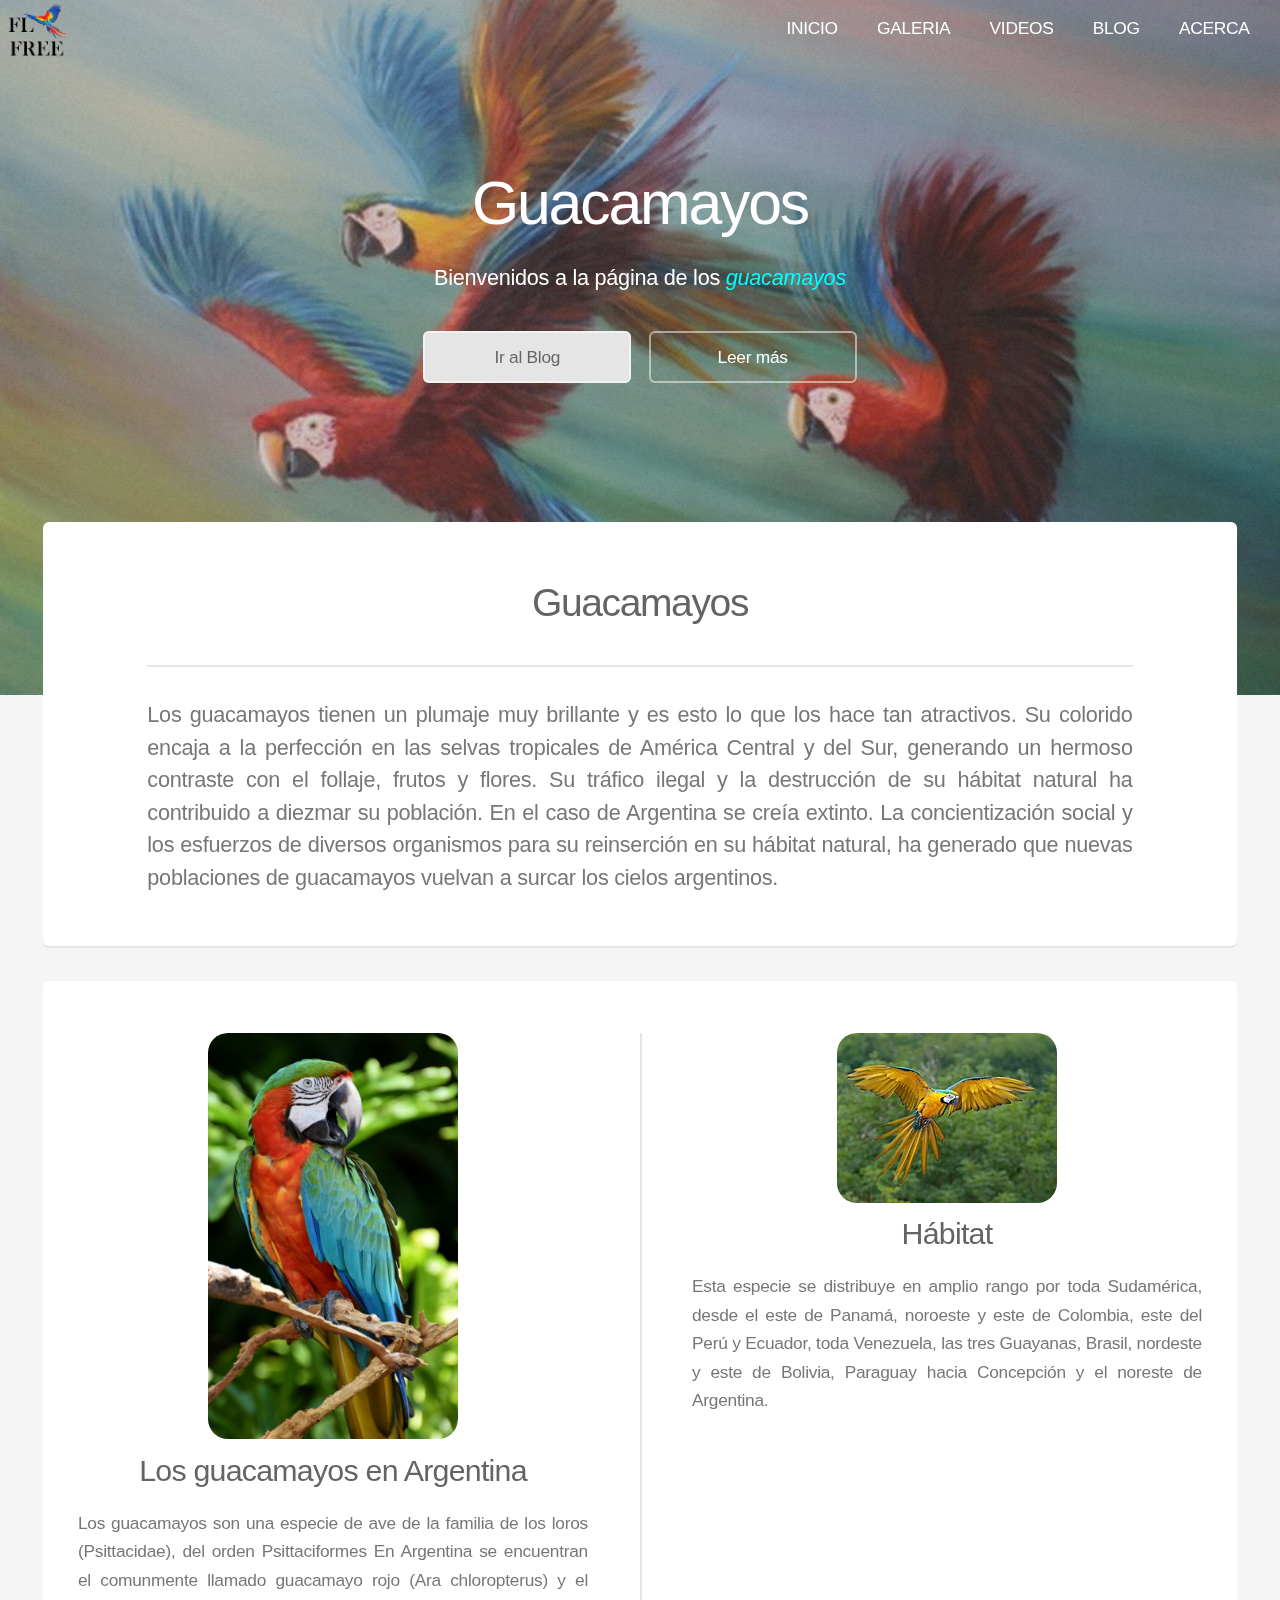
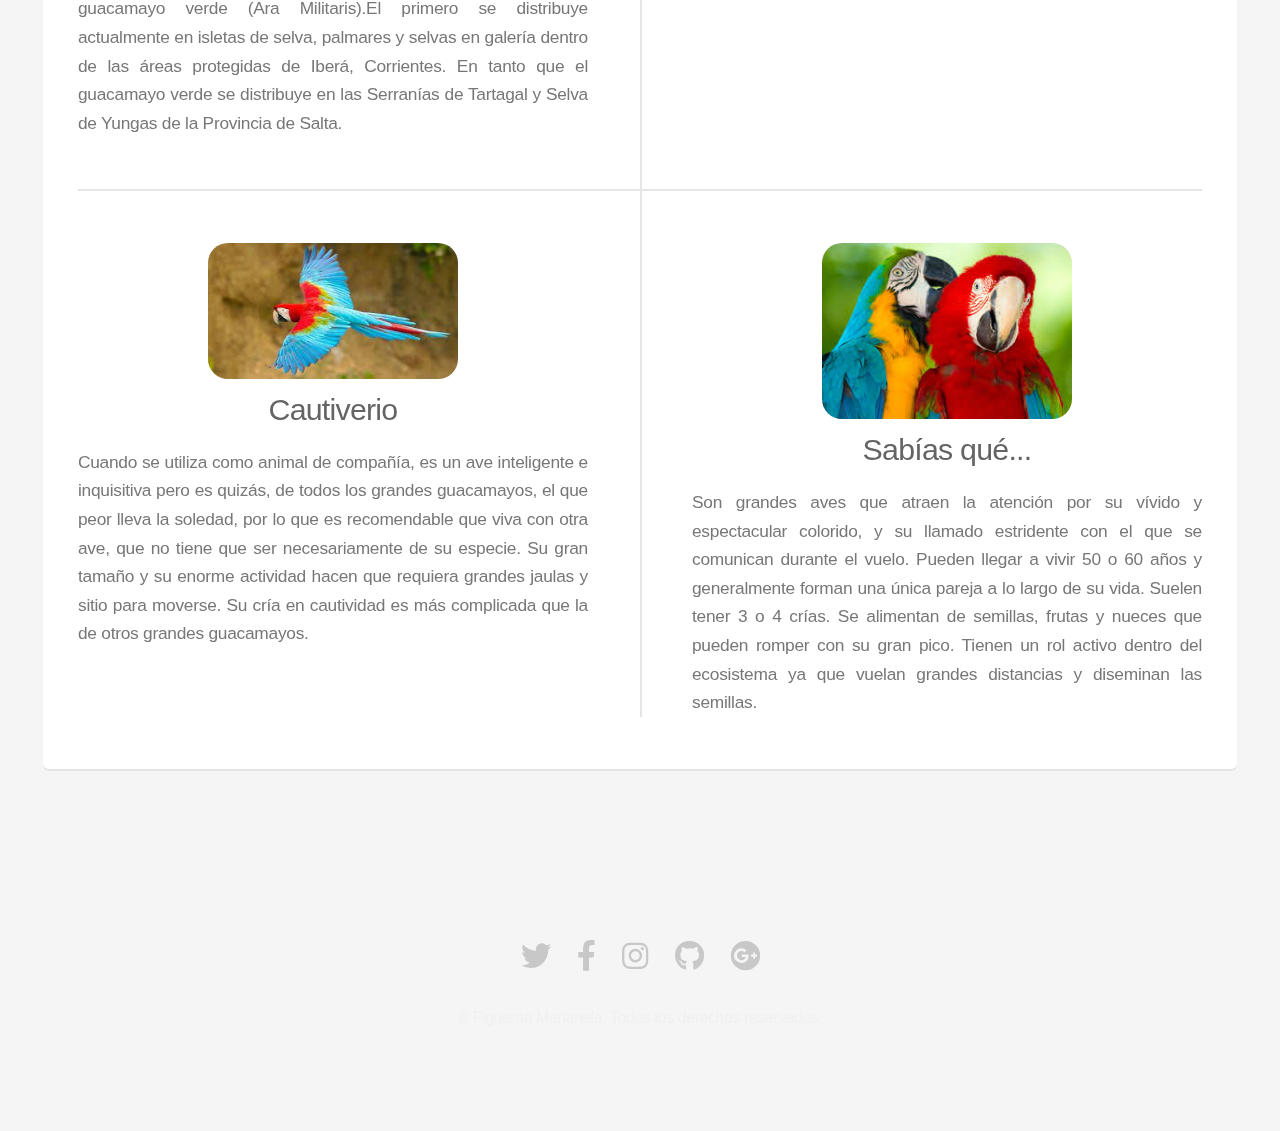
<file: index.html>
<!DOCTYPE HTML>
<html>
	<head>
		<title>Guacamayos</title>
		<meta charset="utf-8" />
		<meta name="viewport" content="width=device-width, initial-scale=1, user-scalable=no" />
		<meta name="keywords" content="guacamayos, macaw, aves, silvestres, loros"/>
		<meta description="Sitio especializado en Guacamayos."/>
		<link rel="shortcut icon" href="favicon.ico" type="image/x-icon">
		<link rel="stylesheet" href="assets/css/main.css" />
		<!-- Scripts -->		
		<script type="text/javascript" src="assets/js/main.js"></script>
	</head>
	<body class="landing is-preload">
		<div id="page-wrapper">
			<!-- Header -->
			<header id="header" class="alt">
				<img src="images/logos/logo_s.png" title="Free Fly 'Guacamayos'" class="logo" alt="logo sitio web">
				<!-- <h1><a href="index.html">Guacamayos</a>&nbsp;by Figueroa Marianela</h1> -->
				<nav id="nav">
					<ul>
						<li><a href="index.html">INICIO</a></li>
						<li><a href="pages/gallery.html">GALERIA</a></li>
						<li><a href="pages/videos.html">VIDEOS</a></li>
						<li><a href="pages/blog.html">BLOG</a></li>
						<li><a href="pages/aboutus.html">ACERCA</a></li>															
					</ul>
				</nav>					
				<div id="navButton">
					<a href="#navPanel" class="toggle">
						<div></div>
						<div></div>
						<div></div>
					</a>
				</div>
			</header>

			<!-- Banner -->
			<section id="banner">
				<h2>Guacamayos</h2>
				<p>Bienvenidos a la p&aacute;gina de los <b><i style="color:aqua;">guacamayos</i></b></p>
				<ul class="actions special">
					<li><a href="pages/blog.html" class="button primary">Ir al Blog</a></li>
					<li><a href="#readMoreMacaw" class="button">Leer m&aacute;s</a></li>
				</ul>
			</section>

			<!-- Main -->
			<main>
				<section id="main" class="container">		
					<section class="box special">
						<header class="major">
							<a name="readMoreMacaw"></a>
							<h2>Guacamayos</h2>						
							<p>
								Los guacamayos tienen un plumaje muy brillante y es esto lo que los hace tan atractivos. Su colorido encaja a la perfecci&oacute;n en las selvas tropicales de Am&eacute;rica Central y del Sur,
								generando un hermoso contraste con el follaje, frutos y flores. 
								Su tr&aacute;fico ilegal y la destrucción de su hábitat natural ha contribuido a diezmar su población. En el caso de Argentina se creía extinto. La concientización social y los esfuerzos de diversos organismos para su reinserción en su hábitat natural, ha generado que nuevas poblaciones de guacamayos vuelvan a surcar los cielos argentinos.
							</p>
						</header>						
					</section>
					<section class="box special features">
						<div class="features-row">
							<section>
								<span class="icon title">
									<img src="images/photos/guaca1.jpg" title="Guacamayo rojo" alt="guacamayo rojo">
								</span>
								<h3>Los guacamayos en Argentina</h3>
								<p>Los guacamayos son una especie de ave de la familia de los loros (Psittacidae), del orden Psittaciformes En Argentina se encuentran el comunmente llamado guacamayo rojo (Ara chloropterus) y el guacamayo verde (Ara Militaris).El primero se distribuye actualmente en isletas de selva, palmares y selvas en galería dentro de las áreas protegidas de Iberá, Corrientes. En tanto que el guacamayo verde se distribuye en las Serranías de Tartagal y Selva de Yungas de la Provincia de Salta.</p>
							</section>
							<section>
								<span class="icon title">
									<img src="images/photos/guaca4.jpg" title="Guacamayo amarillo" alt="guacamayo amarillo">
								</span>
								<h3>Hábitat</h3>
								<p>Esta especie se distribuye en amplio rango por toda Sudam&eacute;rica, desde el este de Panam&aacute;, noroeste y este de Colombia, este del Per&uacute; y Ecuador, toda Venezuela, las tres Guayanas, Brasil, nordeste y este de Bolivia, Paraguay hacia Concepci&oacute;n y el noreste de Argentina.</p>
							</section>
						</div>
						<div class="features-row">
							<section>
								<span class="icon title">
									<img src="images/photos/guaca3.jpg" title="Guacamayo rojo volando" alt="guacamayo rojo volando">
								</span>
								<h3>Cautiverio</h3>
								<p>Cuando se utiliza como animal de compa&ntilde;&iacute;a, es un ave inteligente e inquisitiva pero es quiz&aacute;s, de todos los grandes guacamayos, el que peor lleva la soledad, por lo que es recomendable que viva con otra ave, que no tiene que ser necesariamente de su especie. Su gran tama&ntilde;o y su enorme actividad hacen que requiera grandes jaulas y sitio para moverse. Su cr&iacute;a en cautividad es m&aacute;s complicada que la de otros grandes guacamayos.</p>
							</section>
							<section>
								<span class="icon title">
									<img src="images/photos/guaca2.jpg" title="Guacamayos en pareja" alt="guacamayos en pareja">
								</span>
								<h3>Sabías qué...</h3>
								<p>Son grandes aves que atraen la atenci&oacute;n por su v&iacute;vido y espectacular colorido, y su llamado estridente con el que se comunican durante el vuelo. Pueden llegar a vivir 50 o 60 años y generalmente forman una única pareja a lo largo de su vida. Suelen tener 3 o 4 crías. Se alimentan de semillas, frutas y nueces que pueden romper con su gran pico. Tienen un rol activo dentro del ecosistema ya que vuelan grandes distancias y diseminan las semillas.</p>
							</section>							
						</div>
					</section>							
				</section>
			</main>	
			<!-- Footer -->
			<footer id="footer">
				<ul class="icons">
					<li><a href="#" class="icon brands fa-twitter"><span class="label">Twitter</span></a></li>
					<li><a href="#" class="icon brands fa-facebook-f"><span class="label">Facebook</span></a></li>
					<li><a href="#" class="icon brands fa-instagram"><span class="label">Instagram</span></a></li>
					<li><a href="#" class="icon brands fa-github"><span class="label">Github</span></a></li>					
					<li><a href="#" class="icon brands fa-google-plus"><span class="label">Google+</span></a></li>
				</ul>
				<ul class="copyright">
					<li>&copy; Figueroa Marianela. Todos los derechos reservados.</li>
				</ul>
			</footer>
		</div>
	</body>
</html>
</file>
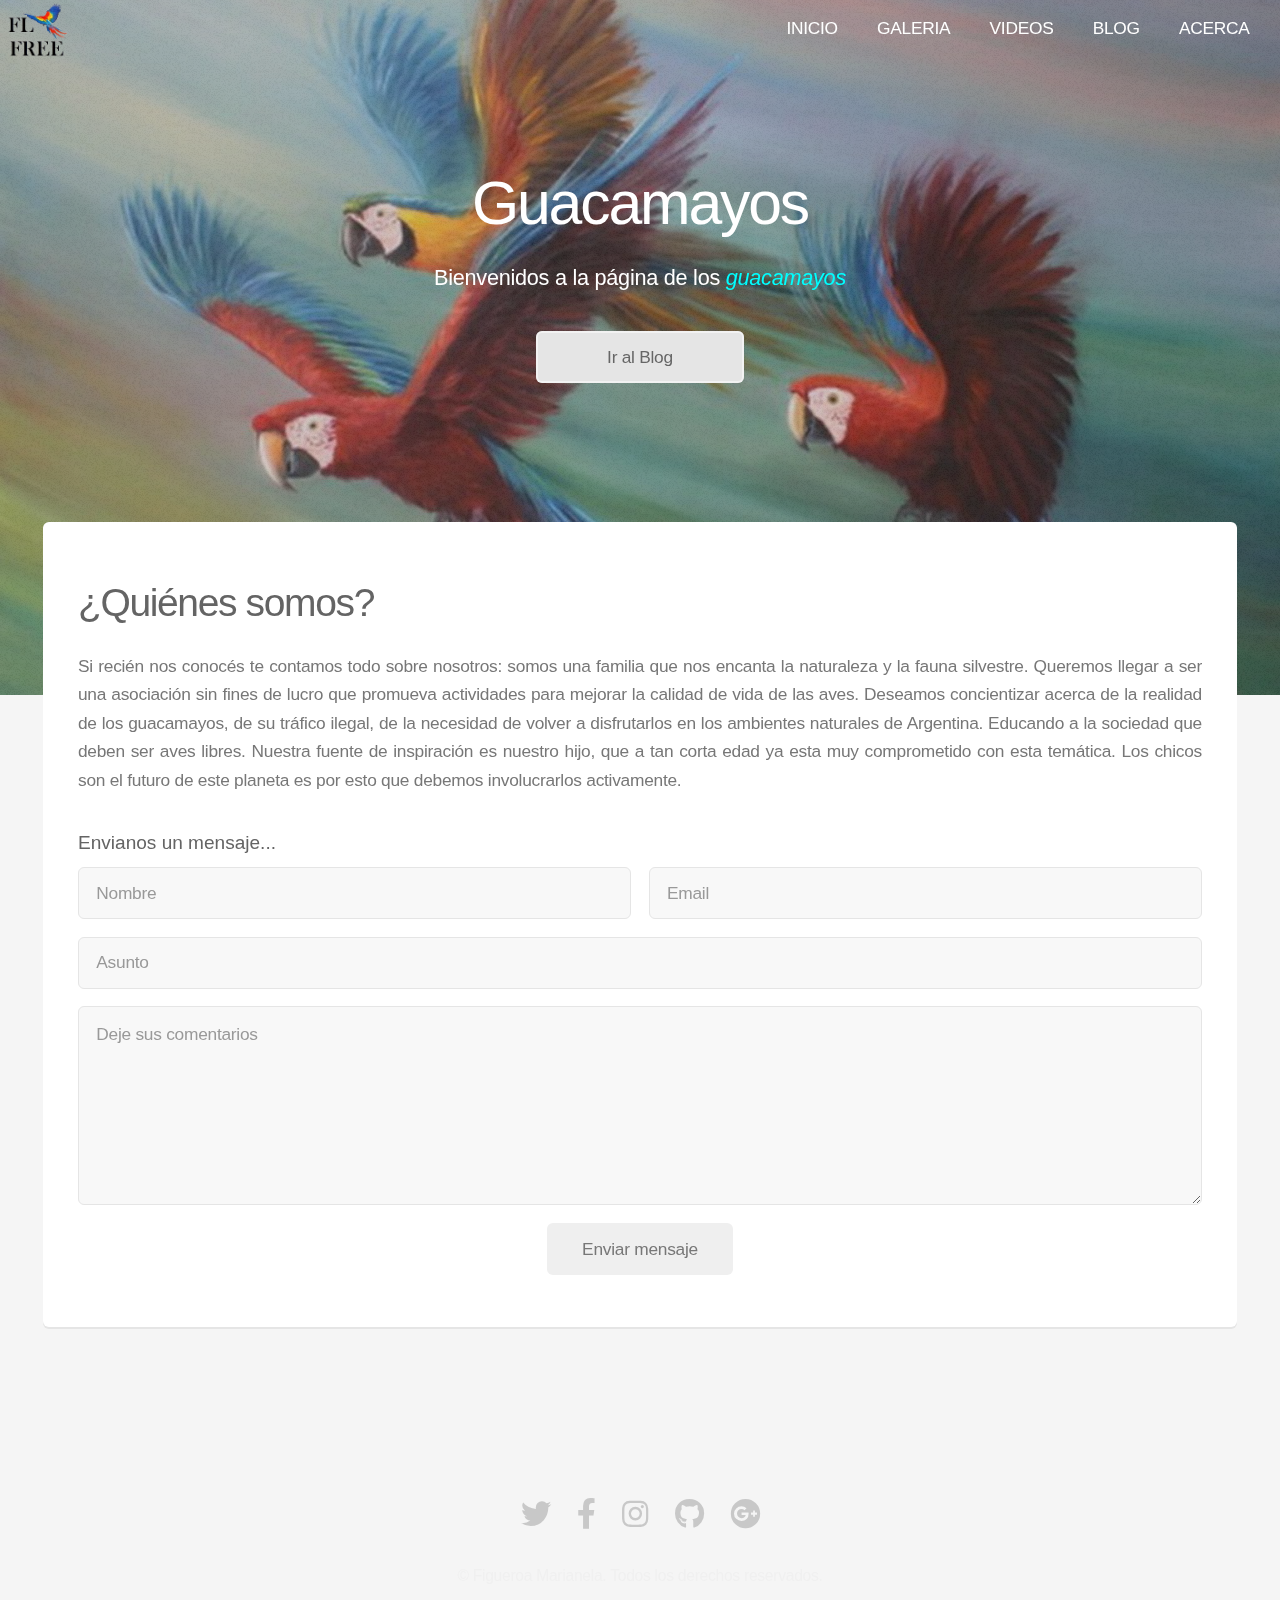
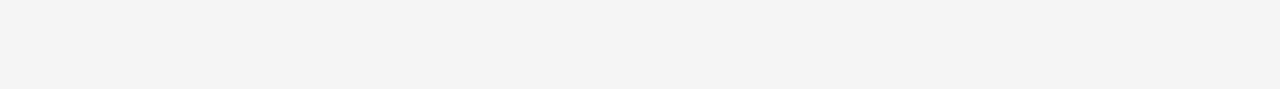
<file: pages/aboutus.html>
<!DOCTYPE HTML>
<html>
	<head>
		<title>Guacamayos</title>
		<meta charset="utf-8" />
		<meta name="viewport" content="width=device-width, initial-scale=1, user-scalable=no" />
		<meta name="keywords" content="guacamayos, contacto"/>
		<meta description="Como contactarnos, información sobre guacamayos."/>
		<link rel="shortcut icon" href="../favicon.ico" type="image/x-icon">
		<link rel="stylesheet" href="../assets/css/main.css" />
		<!-- Scripts -->
		<script type="text/javascript" src="../assets/js/main.js"></script>	
	</head>
	<body class="landing is-preload">
		<div id="page-wrapper">
			<!-- Header -->
			<header id="header" class="alt">
				<img src="../images/logos/logo_s.png" title="Free Fly 'Guacamayos'" class="logo" alt="logo sitio web">
				<!-- <h1><a href="index.html">Guacamayos</a>&nbsp;by Figueroa Marianela</h1> -->
				<nav id="nav">
					<ul>
						<li><a href="../index.html">INICIO</a></li>
						<li><a href="gallery.html">GALERIA</a></li>
						<li><a href="videos.html">VIDEOS</a></li>
						<li><a href="blog.html">BLOG</a></li>
						<li><a href="aboutus.html">ACERCA</a></li>															
					</ul>
				</nav>					
				<div id="navButton">
					<a href="#navPanel" class="toggle">
						<div></div>
						<div></div>
						<div></div>
					</a>
				</div>
			</header>

			<!-- Banner -->
			<section id="banner">
				<h2>Guacamayos</h2>
				<p>Bienvenidos a la p&aacute;gina de los <b><i style="color:aqua;">guacamayos</i></b></p>			
				<ul class="actions special">
					<li><a href="blog.html" class="button primary">Ir al Blog</a></li>					
				</ul>
			</section>

			<!-- Main -->			
			<main>									
				<section id="main" class="container medium">
					<div class="box">
						<h2>&#191;Quiénes somos&quest;</h2>
						<p>Si recién nos conoc&eacute;s te contamos todo sobre nosotros: somos una familia que nos encanta la naturaleza y la fauna silvestre. Queremos llegar a ser una asociaci&oacute;n sin fines de lucro que promueva actividades para mejorar la calidad de vida de las aves. Deseamos concientizar acerca de la realidad de los guacamayos, de su tráfico ilegal, de la necesidad de volver a disfrutarlos en los ambientes naturales de Argentina. Educando a la sociedad que deben ser aves libres. Nuestra fuente de inspiración es nuestro hijo, que a tan corta edad ya esta muy comprometido con esta temática. Los chicos son el futuro de este planeta es por esto que debemos involucrarlos activamente.</p>
						<h4>Envianos un mensaje...</h4>
						<form method="post" action="#">
							<div class="row gtr-50 gtr-uniform">
								<div class="col-6 col-12-mobilep">
									<input type="text" name="name" id="name" value="" placeholder="Nombre" />
								</div>
								<div class="col-6 col-12-mobilep">
									<input type="email" name="email" id="email" value="" placeholder="Email" />
								</div>
								<div class="col-12">
									<input type="text" name="subject" id="subject" value="" placeholder="Asunto" />
								</div>
								<div class="col-12">
									<textarea name="message" id="message" placeholder="Deje sus comentarios" rows="6"></textarea>
								</div>
								<div class="col-12">
									<ul class="actions special">
										<li><input type="submit" value="Enviar mensaje" /></li>
									</ul>
								</div>
							</div>
						</form>
					</div>					
				</section>
			</main>			
		
			<!-- Footer -->
			<footer id="footer">
				<ul class="icons">
					<li><a href="#" class="icon brands fa-twitter"><span class="label">Twitter</span></a></li>
					<li><a href="#" class="icon brands fa-facebook-f"><span class="label">Facebook</span></a></li>
					<li><a href="#" class="icon brands fa-instagram"><span class="label">Instagram</span></a></li>
					<li><a href="#" class="icon brands fa-github"><span class="label">Github</span></a></li>					
					<li><a href="#" class="icon brands fa-google-plus"><span class="label">Google+</span></a></li>
				</ul>
				<ul class="copyright">
					<li>&copy; Figueroa Marianela. Todos los derechos reservados.</li>
				</ul>
			</footer>
		</div>
	</body>
</html>
</file>
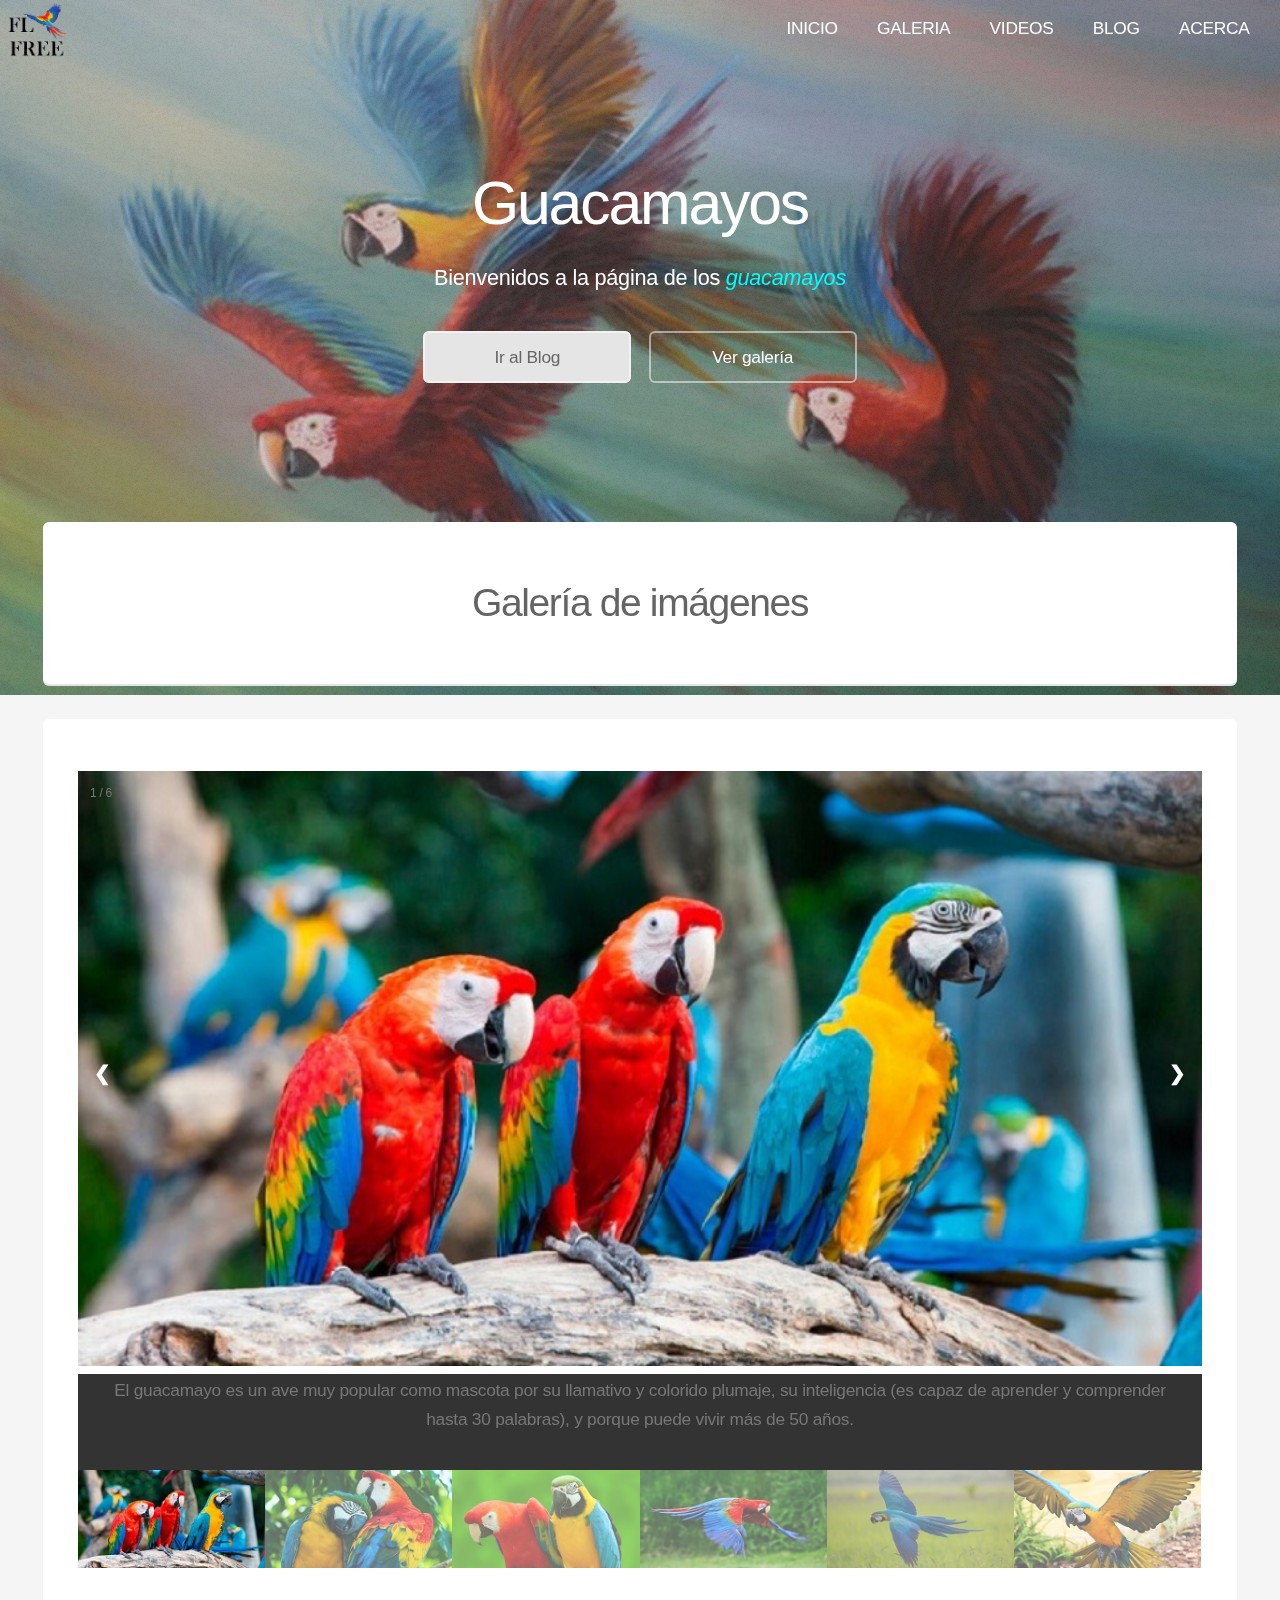
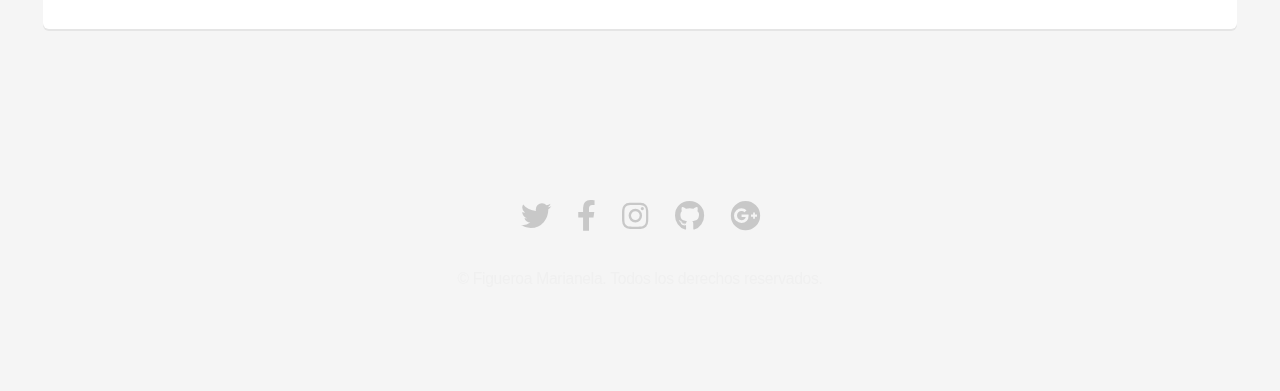
<file: pages/gallery.html>
<!DOCTYPE HTML>
<html>
	<head>
		<title>Guacamayos</title>
		<meta charset="utf-8" />
		<meta name="viewport" content="width=device-width, initial-scale=1, user-scalable=no" />
		<meta name="keywords" content="tipos de guacamayos, imagenes, fotografías"/>
		<meta description="Galería de Guacamayos."/>
		<link rel="shortcut icon" href="../favicon.ico" type="image/x-icon">
		<link rel="stylesheet" href="../assets/css/carrousel.css" />
		<link rel="stylesheet" href="../assets/css/main.css" />
		<!-- Scripts -->		
		<script type="text/javascript" src="../assets/js/main.js"></script>
		<script type="text/javascript" src="../assets/js/carrousel.js" ></script>	
	</head>
	<body class="landing is-preload">
		<div id="page-wrapper">
			<!-- Header -->
			<header id="header" class="alt">
				<img src="../images/logos/logo_s.png" title="Free Fly 'Guacamayos'" class="logo" alt="logo sitio web">
				<!-- <h1><a href="index.html">Guacamayos</a>&nbsp;by Figueroa Marianela</h1> -->
				<nav id="nav">
					<ul>
						<li><a href="../index.html">INICIO</a></li>
						<li><a href="gallery.html">GALERIA</a></li>
						<li><a href="videos.html">VIDEOS</a></li>
						<li><a href="blog.html">BLOG</a></li>
						<li><a href="aboutus.html">ACERCA</a></li>															
					</ul>
				</nav>					
				<div id="navButton">
					<a href="#navPanel" class="toggle">
						<div></div>
						<div></div>
						<div></div>
					</a>
				</div>
			</header>

			<!-- Banner -->
			<section id="banner">
				<h2>Guacamayos</h2>
				<p>Bienvenidos a la p&aacute;gina de los <b><i style="color:aqua;">guacamayos</i></b></p>
				<ul class="actions special">
					<li><a href="blog.html" class="button primary">Ir al Blog</a></li>
					<li><a href="#seeGallery" class="button">Ver galer&iacute;a</a></li>
				</ul>
			</section>

			<!-- Main -->
			
			<main>				
				<section id="main" class="container">
					<section class="box special">
						<header class="major">							
							<h2>Galer&iacute;a de im&aacute;genes</h2>
						</header>						
					</section>
					<section class="box special features">		
						<a name="seeGallery"></a>											
						<div class="slideshow-container">
							<!-- Full-width images with number text -->
							<div class="mySlides">
								<div class="numbertext">1 / 6</div>
								<img src="../images/gallery/guaca_01_x.jpg" style="width:100%" title="Guacamayos en cautiverio" alt="Guacamayos en cautiverio">
							</div>
							
							<div class="mySlides">
								<div class="numbertext">2 / 6</div>
								<img src="../images/gallery/guaca_02_x.jpg" style="width:100%" title="Guacamayos en pareja" alt="Guacamayos en pareja">
							</div>
							
							<div class="mySlides">
								<div class="numbertext">3 / 6</div>
								<img src="../images/gallery/guaca_03_x.jpg" style="width:100%" title="Guacamayos en pareja" alt="Guacamayos en pareja">
							</div>
							
							<div class="mySlides">
								<div class="numbertext">4 / 6</div>
								<img src="../images/gallery/guaca_04_x.jpg" style="width:100%" title="Guacamayo rojo volando" alt="Guacamayo rojo volando">
							</div>
							
							<div class="mySlides">
								<div class="numbertext">5 / 6</div>
								<img src="../images/gallery/guaca_05_x.jpg" style="width:100%" title="Guacamayo amarillo volando" alt="Guacamayo amarillo volando">
							</div>
							
							<div class="mySlides">
								<div class="numbertext">6 / 6</div>
								<img src="../images/gallery/guaca_06_x.jpg" style="width:100%" title="Guacamayo amarillo aprendiendo a volar" alt="Guacamayo amarillo aprendiendo a volar">
							</div>
							
							<!-- Next and previous buttons -->
							<a class="prev" onclick="plusSlides(-1)">&#10094;</a>
							<a class="next" onclick="plusSlides(1)">&#10095;</a>
							
							<!-- Image text -->
							<div class="caption-container">
								<p id="caption"></p>
							</div>
							
							<!-- Thumbnail images -->
							<div class="row">
								<div class="column">
								<img class="demo cursor" src="../images/gallery/guaca_01_s.jpg" style="width:100%" onclick="currentSlide(1)" alt="El guacamayo es un ave muy popular como mascota por su llamativo y colorido plumaje, su inteligencia (es capaz de aprender y comprender hasta 30 palabras), y porque puede vivir m&aacute;s de 50 años." title="Guacamayos en cautiverio" alt="Guacamayos en cautiverio">
								</div>
								<div class="column">
								<img class="demo cursor" src="../images/gallery/guaca_02_s.jpg" style="width:100%" onclick="currentSlide(2)" alt="Una de las aves m&aacute;s longevas del planeta. Al igual que los loros, esta especie demuestra una alta inteligencia. Entienden y se adaptan a cada situaci&oacute;n. Esta virtud les sirve para ponerse a salvo de otros depredadores y, con los humanos, conseguir que les demos m&aacute;s comida." title="Guacamayos en pareja" alt="Guacamayos en pareja">
								</div>
								<div class="column">
								<img class="demo cursor" src="../images/gallery/guaca_03_s.jpg" style="width:100%" onclick="currentSlide(3)" alt="Esta especie se encuentra en Am&eacute;rica del Sur, desde Panam&aacute; hasta Per&uacute;, Bolivia y el noreste del Argentina." title="Guacamayos en pareja" alt="Guacamayos en pareja">
								</div>
								<div class="column">
								<img class="demo cursor" src="../images/gallery/guaca_04_s.jpg" style="width:100%" onclick="currentSlide(4)" alt="Los guacamayos rojos regresan a los Esteros de Iber&aacute; despu&eacute;s de un siglo de ausencia" title="Guacamayo rojo volando" alt="Guacamayo rojo volando">
								</div>
								<div class="column">
								<img class="demo cursor" src="../images/gallery/guaca_05_s.jpg" style="width:100%" onclick="currentSlide(5)" alt="Viven en zonas de clima tropical como son los bosques. Lo hacen en colonias, de unos 20-30 miembros, lo que les convierte en animales muy sociales." title="Guacamayo amarillo volando" alt="Guacamayo amarillo volando">
								</div>
								<div class="column">
								<img class="demo cursor" src="../images/gallery/guaca_06_s.jpg" style="width:100%" onclick="currentSlide(6)" alt="En el reino animal, podemos encontrarnos con 17 especies diferentes de guacamayos. En realidad, hay 23 si consideramos aquellas especies que ya est&aacute;n extintas." title="Guacamayo amarillo aprendiendo a volar" alt="Guacamayo amarillo aprendiendo a volar">
								</div>
							</div>
						</div>							
					</section>					
				</section>
			</main>			
		
			<!-- Footer -->
			<footer id="footer">
				<ul class="icons">
					<li><a href="#" class="icon brands fa-twitter"><span class="label">Twitter</span></a></li>
					<li><a href="#" class="icon brands fa-facebook-f"><span class="label">Facebook</span></a></li>
					<li><a href="#" class="icon brands fa-instagram"><span class="label">Instagram</span></a></li>
					<li><a href="#" class="icon brands fa-github"><span class="label">Github</span></a></li>					
					<li><a href="#" class="icon brands fa-google-plus"><span class="label">Google+</span></a></li>
				</ul>
				<ul class="copyright">
					<li>&copy; Figueroa Marianela. Todos los derechos reservados.</li>
				</ul>
			</footer>
		</div>
	</body>
</html>
</file>
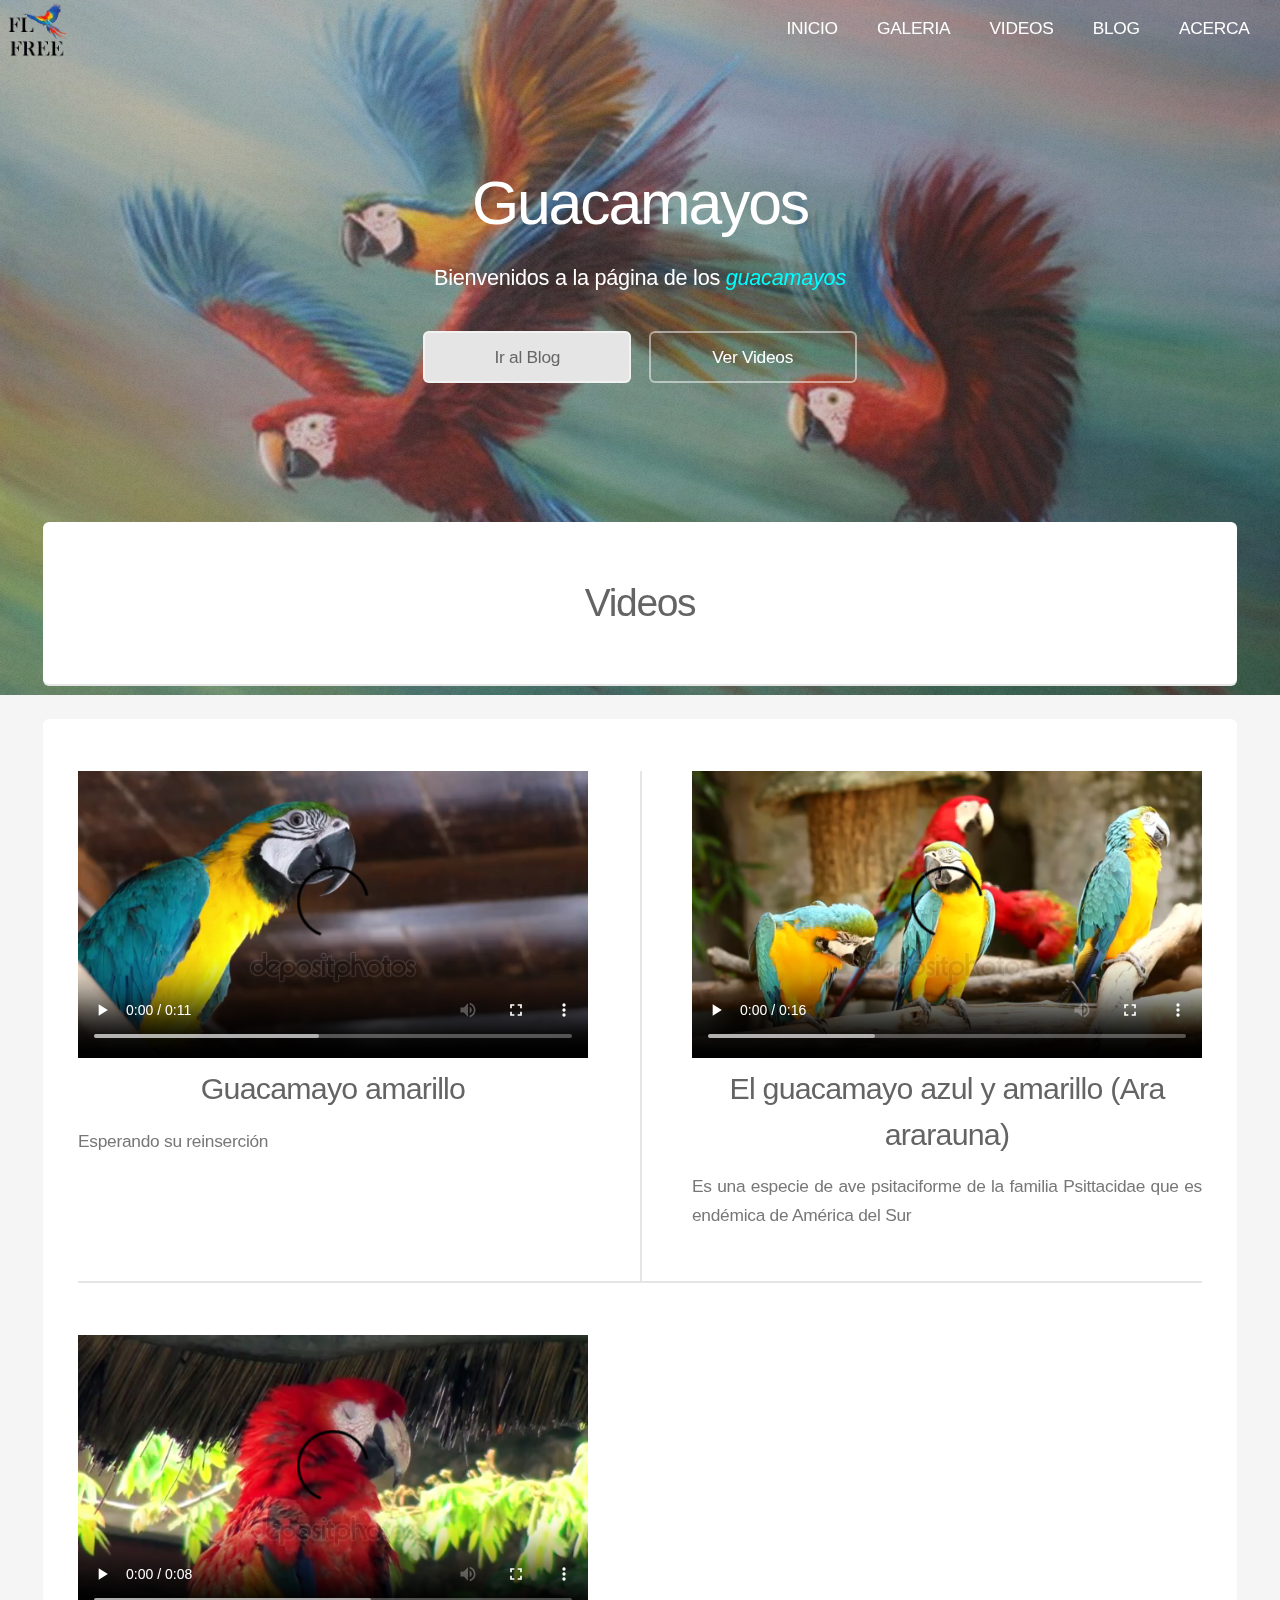
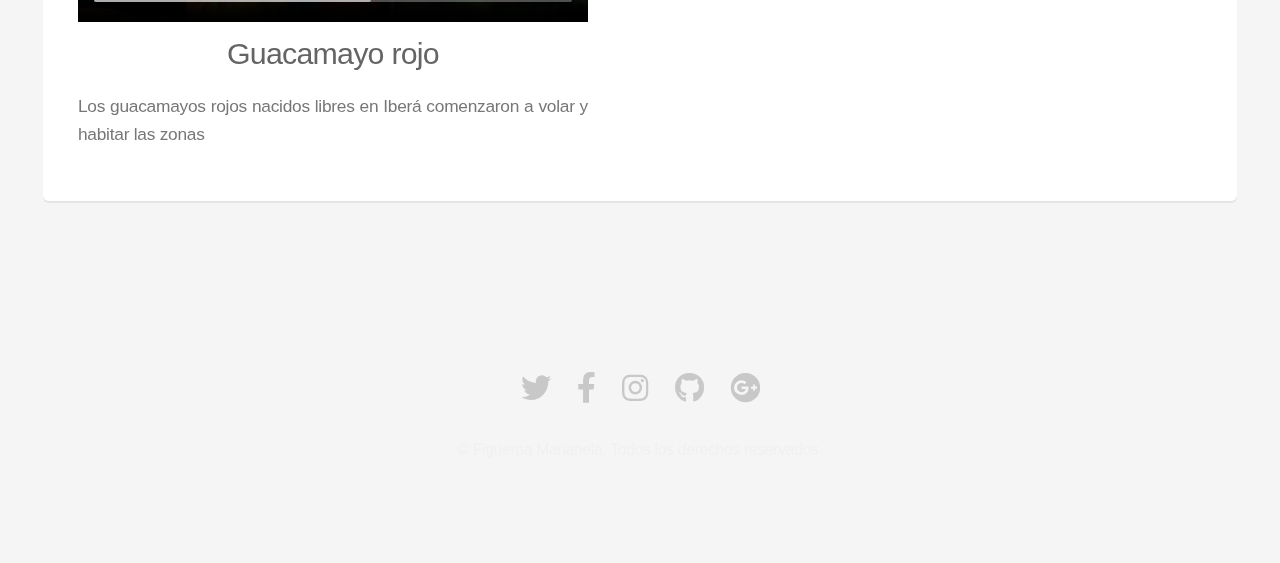
<file: pages/videos.html>
<!DOCTYPE HTML>
<html>
	<head>
		<title>Guacamayos</title>
		<meta charset="utf-8" />
		<meta name="viewport" content="width=device-width, initial-scale=1, user-scalable=no" />
		<meta name="keywords" content="videos, guacamayos, aves"/>
		<meta description="Videos de guacamayos."/>
		<link rel="shortcut icon" href="../favicon.ico" type="image/x-icon">
		<link rel="stylesheet" href="../assets/css/main.css" />
		<!-- Scripts -->	
		<script type="text/javascript" src="../assets/js/main.js"></script>
	</head>
	<body class="landing is-preload">
		<div id="page-wrapper">
			<!-- Header -->
			<header id="header" class="alt">
				<img src="../images/logos/logo_s.png" title="Free Fly 'Guacamayos'" class="logo" alt="logo sitio web"> 
				<!-- <h1><a href="index.html">Guacamayos</a>&nbsp;by Figueroa Marianela</h1> -->
				<nav id="nav">
					<ul>
						<li><a href="../index.html">INICIO</a></li>
						<li><a href="gallery.html">GALERIA</a></li>
						<li><a href="videos.html">VIDEOS</a></li>
						<li><a href="blog.html">BLOG</a></li>
						<li><a href="aboutus.html">ACERCA</a></li>															
					</ul>
				</nav>					
				<div id="navButton">
					<a href="#navPanel" class="toggle">
						<div></div>
						<div></div>
						<div></div>
					</a>
				</div>
			</header>

			<!-- Banner -->
			<section id="banner">
				<h2>Guacamayos</h2>
				<p>Bienvenidos a la p&aacute;gina de los <b><i style="color:aqua;">guacamayos</i></b></p>
				<ul class="actions special">
					<li><a href="blog.html" class="button primary">Ir al Blog</a></li>	
					<li><a href="#seeVideos" class="button">Ver Videos</a></li>				
				</ul>
			</section>

			<!-- Main -->
			
			<main>				
				<section id="main" class="container">
					<section class="box special">
						<a name="seeVideos"></a>
						<header class="major">							
							<h2>Videos</h2>
						</header>						
					</section>
					<section class="box special features">	
						<div class="features-row">
							<section>
								<span class="icon title">
									<video src="../images/videos/video_01.mp4" controls>
								</span>
								<h3>Guacamayo amarillo</h3>
								<p>Esperando su reinserción</p>
							</section>
							<section>
								<span class="icon title">
									<video src="../images/videos/video_02.mp4" controls>
								</span>
								<h3>El guacamayo azul y amarillo (Ara ararauna)​ </h3>
								<p>Es una especie de ave psitaciforme de la familia Psittacidae que es endémica de América del Sur</p>
							</section>
						</div>
						<div class="features-row">
							<section>
								<span class="icon title">
									<video src="../images/videos/video_03.mp4" controls>
								</span>
								<h3>Guacamayo rojo</h3>
								<p>Los guacamayos rojos nacidos libres en Iberá comenzaron a volar y habitar las zonas</p>
							</section>														
						</div>
					</section>
				</section>
			</main>			
		
			<!-- Footer -->
			<footer id="footer">
				<ul class="icons">
					<li><a href="#" class="icon brands fa-twitter"><span class="label">Twitter</span></a></li>
					<li><a href="#" class="icon brands fa-facebook-f"><span class="label">Facebook</span></a></li>
					<li><a href="#" class="icon brands fa-instagram"><span class="label">Instagram</span></a></li>
					<li><a href="#" class="icon brands fa-github"><span class="label">Github</span></a></li>					
					<li><a href="#" class="icon brands fa-google-plus"><span class="label">Google+</span></a></li>
				</ul>
				<ul class="copyright">
					<li>&copy; Figueroa Marianela. Todos los derechos reservados.</li>
				</ul>
			</footer>
		</div>
	</body>
</html>
</file>
<file: assets/css/carrousel.css>
.slideshow-container {
  position: relative;
  margin: auto;
  max-width: 1200px;
}
.slideshow-container * {
  box-sizing: border-box;
}
.slideshow-container a {
  border: none !important;
}
.slideshow-container .container {
  position: relative;
}
.slideshow-container .mySlides {
  display: none;
}
.slideshow-container .cursor {
  cursor: pointer;
}
.slideshow-container .prev,
.slideshow-container .next {
  cursor: pointer;
  position: absolute;
  top: 40%;
  width: auto;
  padding: 16px;
  margin-top: -50px;
  color: #fff;
  font-weight: bold;
  font-size: 20px;
  border-radius: 0 3px 3px 0;
  user-select: none;
  -webkit-user-select: none;
}
.slideshow-container .prev {
  left: 0px;
}
.slideshow-container .next {
  right: 0;
  border-radius: 3px 0 0 3px;
}
.slideshow-container .prev:hover,
.slideshow-container .next:hover {
  background-color: rgba(0, 0, 0, 0.8);
}
.slideshow-container .numbertext {
  color: #777;
  font-size: 12px;
  padding: 8px 12px;
  position: absolute;
  top: 0;
}
.slideshow-container .caption-container {
  text-align: center;
  background-color: rgba(0, 0, 0, 0.8);
  padding: 2px 16px;
  color: #777;
}
.slideshow-container .caption-container p {
  text-align: center;
}
.slideshow-container .row {
  margin: 0px !important;
}
.slideshow-container .row:after {
  content: "";
  display: table;
  clear: both;
}
.slideshow-container .column {
  float: left;
  width: 16.66%;
  padding: 0px !important;
}
.slideshow-container .demo {
  opacity: 0.6;
}
.slideshow-container .active,
.slideshow-container .demo:hover {
  opacity: 1;
}

/*# sourceMappingURL=carrousel.css.map */
</file>
<file: assets/css/main.css>
@import url("fontawesome-all.min.css");
html, body, div, span, applet, object,
iframe, h1, h2, h3, h4, h5, h6, p, blockquote,
pre, a, abbr, acronym, address, big, cite,
code, del, dfn, em, img, ins, kbd, q, s, samp,
small, strike, strong, sub, sup, tt, var, b,
u, i, center, dl, dt, dd, ol, ul, li, fieldset,
form, label, legend, table, caption, tbody,
tfoot, thead, tr, th, td, article, aside,
canvas, details, embed, figure, figcaption,
footer, header, hgroup, menu, nav, output, ruby,
section, summary, time, mark, audio, video {
  margin: 0;
  padding: 0;
  border: 0;
  font-size: 100%;
  font: inherit;
  vertical-align: baseline;
}

article, aside, details, figcaption, figure,
footer, header, hgroup, menu, nav, section {
  display: block;
}

body {
  line-height: 1;
}

ol, ul {
  list-style: none;
}

blockquote, q {
  quotes: none;
}
blockquote:before, blockquote:after, q:before, q:after {
  content: "";
  content: none;
}

table {
  border-collapse: collapse;
  border-spacing: 0;
}

body {
  -webkit-text-size-adjust: none;
}

mark {
  background-color: transparent;
  color: inherit;
}

input::-moz-focus-inner {
  border: 0;
  padding: 0;
}

input, select, textarea {
  -moz-appearance: none;
  -webkit-appearance: none;
  -ms-appearance: none;
  appearance: none;
}

/* Basic */
html {
  box-sizing: border-box;
}

*, *:before, *:after {
  box-sizing: inherit;
}

body {
  background: #f5f5f5;
}

body, input, select, textarea {
  color: #777;
  font-family: "Source Sans Pro", sans-serif;
  font-size: 16pt;
  font-weight: 300;
  line-height: 1.65em;
  letter-spacing: -0.015em;
}

a {
  -moz-transition: color 0.2s ease-in-out, border-bottom-color 0.2s ease-in-out;
  -webkit-transition: color 0.2s ease-in-out, border-bottom-color 0.2s ease-in-out;
  -ms-transition: color 0.2s ease-in-out, border-bottom-color 0.2s ease-in-out;
  transition: color 0.2s ease-in-out, border-bottom-color 0.2s ease-in-out;
  border-bottom: dotted 1px;
  text-decoration: none;
}
a:hover {
  border-bottom-color: transparent;
}

strong, b {
  color: #646464;
  font-weight: 400;
}

em, i {
  font-style: italic;
}

p {
  margin: 0 0 2em 0;
  text-align: justify;
}

h1, h2, h3, h4, h5, h6 {
  color: #646464;
  font-weight: 300;
  line-height: 1em;
  margin: 0 0 0.5em 0;
}
h1 a, h2 a, h3 a, h4 a, h5 a, h6 a {
  color: inherit;
  text-decoration: none;
}

h2 {
  font-size: 2.25em;
  line-height: 1.5em;
  letter-spacing: -0.035em;
}

h3 {
  font-size: 1.75em;
  line-height: 1.5em;
  letter-spacing: -0.025em;
}

h4 {
  font-size: 1.1em;
  line-height: 1.5em;
  letter-spacing: 0;
}

h5 {
  font-size: 0.9em;
  line-height: 1.5em;
  letter-spacing: 0;
}

h6 {
  font-size: 0.7em;
  line-height: 1.5em;
  letter-spacing: 0;
}

sub {
  font-size: 0.8em;
  position: relative;
  top: 0.5em;
}

sup {
  font-size: 0.8em;
  position: relative;
  top: -0.5em;
}

hr {
  border: 0;
  border-bottom: solid 2px #e5e5e5;
  margin: 2em 0;
}
hr.major {
  margin: 3em 0;
}

blockquote {
  border-left: solid 4px #e5e5e5;
  font-style: italic;
  margin: 0 0 2em 0;
  padding: 0.5em 0 0.5em 2em;
}

pre {
  -webkit-overflow-scrolling: touch;
  background: #f8f8f8;
  border-radius: 6px;
  border: solid 1px #e5e5e5;
  font-family: monospace;
  font-size: 0.9em;
  line-height: 1.75em;
  margin: 0 0 2em 0;
  overflow-x: auto;
  padding: 1em 1.5em;
}

code {
  background: #f8f8f8;
  border-radius: 6px;
  border: solid 1px #e5e5e5;
  font-family: monospace;
  font-size: 0.9em;
  margin: 0 0.25em;
  padding: 0.25em 0.65em;
}

.align-left {
  text-align: left;
}

.align-center {
  text-align: center;
}

.align-right {
  text-align: right;
}

/* Row */
.row {
  display: flex;
  flex-wrap: wrap;
  box-sizing: border-box;
  align-items: stretch;
}
.row > * {
  box-sizing: border-box;
}
.row.gtr-uniform > * > :last-child {
  margin-bottom: 0;
}
.row.aln-left {
  justify-content: flex-start;
}
.row.aln-center {
  justify-content: center;
}
.row.aln-right {
  justify-content: flex-end;
}
.row.aln-top {
  align-items: flex-start;
}
.row.aln-middle {
  align-items: center;
}
.row.aln-bottom {
  align-items: flex-end;
}
.row > .imp {
  order: -1;
}
.row > .col-1 {
  width: 8.3333333333%;
}
.row > .off-1 {
  margin-left: 8.3333333333%;
}
.row > .col-2 {
  width: 16.6666666667%;
}
.row > .off-2 {
  margin-left: 16.6666666667%;
}
.row > .col-3 {
  width: 25%;
}
.row > .off-3 {
  margin-left: 25%;
}
.row > .col-4 {
  width: 33.3333333333%;
}
.row > .off-4 {
  margin-left: 33.3333333333%;
}
.row > .col-5 {
  width: 41.6666666667%;
}
.row > .off-5 {
  margin-left: 41.6666666667%;
}
.row > .col-6 {
  width: 50%;
}
.row > .off-6 {
  margin-left: 50%;
}
.row > .col-7 {
  width: 58.3333333333%;
}
.row > .off-7 {
  margin-left: 58.3333333333%;
}
.row > .col-8 {
  width: 66.6666666667%;
}
.row > .off-8 {
  margin-left: 66.6666666667%;
}
.row > .col-9 {
  width: 75%;
}
.row > .off-9 {
  margin-left: 75%;
}
.row > .col-10 {
  width: 83.3333333333%;
}
.row > .off-10 {
  margin-left: 83.3333333333%;
}
.row > .col-11 {
  width: 91.6666666667%;
}
.row > .off-11 {
  margin-left: 91.6666666667%;
}
.row > .col-12 {
  width: 100%;
}
.row > .off-12 {
  margin-left: 100%;
}
.row.gtr-0 {
  margin-top: 0;
  margin-left: 0em;
}
.row.gtr-0 > * {
  padding: 0 0 0 0em;
}
.row.gtr-0.gtr-uniform {
  margin-top: 0em;
}
.row.gtr-0.gtr-uniform > * {
  padding-top: 0em;
}
.row.gtr-25 {
  margin-top: 0;
  margin-left: -0.5em;
}
.row.gtr-25 > * {
  padding: 0 0 0 0.5em;
}
.row.gtr-25.gtr-uniform {
  margin-top: -0.5em;
}
.row.gtr-25.gtr-uniform > * {
  padding-top: 0.5em;
}
.row.gtr-50 {
  margin-top: 0;
  margin-left: -1em;
}
.row.gtr-50 > * {
  padding: 0 0 0 1em;
}
.row.gtr-50.gtr-uniform {
  margin-top: -1em;
}
.row.gtr-50.gtr-uniform > * {
  padding-top: 1em;
}
.row {
  margin-top: 0;
  margin-left: -2em;
}
.row > * {
  padding: 0 0 0 2em;
}
.row.gtr-uniform {
  margin-top: -2em;
}
.row.gtr-uniform > * {
  padding-top: 2em;
}
.row.gtr-150 {
  margin-top: 0;
  margin-left: -3em;
}
.row.gtr-150 > * {
  padding: 0 0 0 3em;
}
.row.gtr-150.gtr-uniform {
  margin-top: -3em;
}
.row.gtr-150.gtr-uniform > * {
  padding-top: 3em;
}
.row.gtr-200 {
  margin-top: 0;
  margin-left: -4em;
}
.row.gtr-200 > * {
  padding: 0 0 0 4em;
}
.row.gtr-200.gtr-uniform {
  margin-top: -4em;
}
.row.gtr-200.gtr-uniform > * {
  padding-top: 4em;
}
@media (min-width: 1025px) {
  .row {
    display: flex;
    flex-wrap: wrap;
    box-sizing: border-box;
    align-items: stretch;
  }
  .row > * {
    box-sizing: border-box;
  }
  .row.gtr-uniform > * > :last-child {
    margin-bottom: 0;
  }
  .row.aln-left {
    justify-content: flex-start;
  }
  .row.aln-center {
    justify-content: center;
  }
  .row.aln-right {
    justify-content: flex-end;
  }
  .row.aln-top {
    align-items: flex-start;
  }
  .row.aln-middle {
    align-items: center;
  }
  .row.aln-bottom {
    align-items: flex-end;
  }
  .row > .imp-wide {
    order: -1;
  }
  .row > .col-1-wide {
    width: 8.3333333333%;
  }
  .row > .off-1-wide {
    margin-left: 8.3333333333%;
  }
  .row > .col-2-wide {
    width: 16.6666666667%;
  }
  .row > .off-2-wide {
    margin-left: 16.6666666667%;
  }
  .row > .col-3-wide {
    width: 25%;
  }
  .row > .off-3-wide {
    margin-left: 25%;
  }
  .row > .col-4-wide {
    width: 33.3333333333%;
  }
  .row > .off-4-wide {
    margin-left: 33.3333333333%;
  }
  .row > .col-5-wide {
    width: 41.6666666667%;
  }
  .row > .off-5-wide {
    margin-left: 41.6666666667%;
  }
  .row > .col-6-wide {
    width: 50%;
  }
  .row > .off-6-wide {
    margin-left: 50%;
  }
  .row > .col-7-wide {
    width: 58.3333333333%;
  }
  .row > .off-7-wide {
    margin-left: 58.3333333333%;
  }
  .row > .col-8-wide {
    width: 66.6666666667%;
  }
  .row > .off-8-wide {
    margin-left: 66.6666666667%;
  }
  .row > .col-9-wide {
    width: 75%;
  }
  .row > .off-9-wide {
    margin-left: 75%;
  }
  .row > .col-10-wide {
    width: 83.3333333333%;
  }
  .row > .off-10-wide {
    margin-left: 83.3333333333%;
  }
  .row > .col-11-wide {
    width: 91.6666666667%;
  }
  .row > .off-11-wide {
    margin-left: 91.6666666667%;
  }
  .row > .col-12-wide {
    width: 100%;
  }
  .row > .off-12-wide {
    margin-left: 100%;
  }
  .row.gtr-0 {
    margin-top: 0;
    margin-left: 0em;
  }
  .row.gtr-0 > * {
    padding: 0 0 0 0em;
  }
  .row.gtr-0.gtr-uniform {
    margin-top: 0em;
  }
  .row.gtr-0.gtr-uniform > * {
    padding-top: 0em;
  }
  .row.gtr-25 {
    margin-top: 0;
    margin-left: -0.5em;
  }
  .row.gtr-25 > * {
    padding: 0 0 0 0.5em;
  }
  .row.gtr-25.gtr-uniform {
    margin-top: -0.5em;
  }
  .row.gtr-25.gtr-uniform > * {
    padding-top: 0.5em;
  }
  .row.gtr-50 {
    margin-top: 0;
    margin-left: -1em;
  }
  .row.gtr-50 > * {
    padding: 0 0 0 1em;
  }
  .row.gtr-50.gtr-uniform {
    margin-top: -1em;
  }
  .row.gtr-50.gtr-uniform > * {
    padding-top: 1em;
  }
  .row {
    margin-top: 0;
    margin-left: -2em;
  }
  .row > * {
    padding: 0 0 0 2em;
  }
  .row.gtr-uniform {
    margin-top: -2em;
  }
  .row.gtr-uniform > * {
    padding-top: 2em;
  }
  .row.gtr-150 {
    margin-top: 0;
    margin-left: -3em;
  }
  .row.gtr-150 > * {
    padding: 0 0 0 3em;
  }
  .row.gtr-150.gtr-uniform {
    margin-top: -3em;
  }
  .row.gtr-150.gtr-uniform > * {
    padding-top: 3em;
  }
  .row.gtr-200 {
    margin-top: 0;
    margin-left: -4em;
  }
  .row.gtr-200 > * {
    padding: 0 0 0 4em;
  }
  .row.gtr-200.gtr-uniform {
    margin-top: -4em;
  }
  .row.gtr-200.gtr-uniform > * {
    padding-top: 4em;
  }
}
@media (min-width: 1024px) {
  .row {
    display: flex;
    flex-wrap: wrap;
    box-sizing: border-box;
    align-items: stretch;
  }
  .row > * {
    box-sizing: border-box;
  }
  .row.gtr-uniform > * > :last-child {
    margin-bottom: 0;
  }
  .row.aln-left {
    justify-content: flex-start;
  }
  .row.aln-center {
    justify-content: center;
  }
  .row.aln-right {
    justify-content: flex-end;
  }
  .row.aln-top {
    align-items: flex-start;
  }
  .row.aln-middle {
    align-items: center;
  }
  .row.aln-bottom {
    align-items: flex-end;
  }
  .row > .imp-large {
    order: -1;
  }
  .row > .col-1-large {
    width: 8.3333333333%;
  }
  .row > .off-1-large {
    margin-left: 8.3333333333%;
  }
  .row > .col-2-large {
    width: 16.6666666667%;
  }
  .row > .off-2-large {
    margin-left: 16.6666666667%;
  }
  .row > .col-3-large {
    width: 25%;
  }
  .row > .off-3-large {
    margin-left: 25%;
  }
  .row > .col-4-large {
    width: 33.3333333333%;
  }
  .row > .off-4-large {
    margin-left: 33.3333333333%;
  }
  .row > .col-5-large {
    width: 41.6666666667%;
  }
  .row > .off-5-large {
    margin-left: 41.6666666667%;
  }
  .row > .col-6-large {
    width: 50%;
  }
  .row > .off-6-large {
    margin-left: 50%;
  }
  .row > .col-7-large {
    width: 58.3333333333%;
  }
  .row > .off-7-large {
    margin-left: 58.3333333333%;
  }
  .row > .col-8-large {
    width: 66.6666666667%;
  }
  .row > .off-8-large {
    margin-left: 66.6666666667%;
  }
  .row > .col-9-large {
    width: 75%;
  }
  .row > .off-9-large {
    margin-left: 75%;
  }
  .row > .col-10-large {
    width: 83.3333333333%;
  }
  .row > .off-10-large {
    margin-left: 83.3333333333%;
  }
  .row > .col-11-large {
    width: 91.6666666667%;
  }
  .row > .off-11-large {
    margin-left: 91.6666666667%;
  }
  .row > .col-12-large {
    width: 100%;
  }
  .row > .off-12-large {
    margin-left: 100%;
  }
  .row.gtr-0 {
    margin-top: 0;
    margin-left: 0em;
  }
  .row.gtr-0 > * {
    padding: 0 0 0 0em;
  }
  .row.gtr-0.gtr-uniform {
    margin-top: 0em;
  }
  .row.gtr-0.gtr-uniform > * {
    padding-top: 0em;
  }
  .row.gtr-25 {
    margin-top: 0;
    margin-left: -0.5em;
  }
  .row.gtr-25 > * {
    padding: 0 0 0 0.5em;
  }
  .row.gtr-25.gtr-uniform {
    margin-top: -0.5em;
  }
  .row.gtr-25.gtr-uniform > * {
    padding-top: 0.5em;
  }
  .row.gtr-50 {
    margin-top: 0;
    margin-left: -1em;
  }
  .row.gtr-50 > * {
    padding: 0 0 0 1em;
  }
  .row.gtr-50.gtr-uniform {
    margin-top: -1em;
  }
  .row.gtr-50.gtr-uniform > * {
    padding-top: 1em;
  }
  .row {
    margin-top: 0;
    margin-left: -2em;
  }
  .row > * {
    padding: 0 0 0 2em;
  }
  .row.gtr-uniform {
    margin-top: -2em;
  }
  .row.gtr-uniform > * {
    padding-top: 2em;
  }
  .row.gtr-150 {
    margin-top: 0;
    margin-left: -3em;
  }
  .row.gtr-150 > * {
    padding: 0 0 0 3em;
  }
  .row.gtr-150.gtr-uniform {
    margin-top: -3em;
  }
  .row.gtr-150.gtr-uniform > * {
    padding-top: 3em;
  }
  .row.gtr-200 {
    margin-top: 0;
    margin-left: -4em;
  }
  .row.gtr-200 > * {
    padding: 0 0 0 4em;
  }
  .row.gtr-200.gtr-uniform {
    margin-top: -4em;
  }
  .row.gtr-200.gtr-uniform > * {
    padding-top: 4em;
  }
}
@media (min-width: 769px) {
  .row {
    display: flex;
    flex-wrap: wrap;
    box-sizing: border-box;
    align-items: stretch;
  }
  .row > * {
    box-sizing: border-box;
  }
  .row.gtr-uniform > * > :last-child {
    margin-bottom: 0;
  }
  .row.aln-left {
    justify-content: flex-start;
  }
  .row.aln-center {
    justify-content: center;
  }
  .row.aln-right {
    justify-content: flex-end;
  }
  .row.aln-top {
    align-items: flex-start;
  }
  .row.aln-middle {
    align-items: center;
  }
  .row.aln-bottom {
    align-items: flex-end;
  }
  .row > .imp-medium {
    order: -1;
  }
  .row > .col-1-medium {
    width: 8.3333333333%;
  }
  .row > .off-1-medium {
    margin-left: 8.3333333333%;
  }
  .row > .col-2-medium {
    width: 16.6666666667%;
  }
  .row > .off-2-medium {
    margin-left: 16.6666666667%;
  }
  .row > .col-3-medium {
    width: 25%;
  }
  .row > .off-3-medium {
    margin-left: 25%;
  }
  .row > .col-4-medium {
    width: 33.3333333333%;
  }
  .row > .off-4-medium {
    margin-left: 33.3333333333%;
  }
  .row > .col-5-medium {
    width: 41.6666666667%;
  }
  .row > .off-5-medium {
    margin-left: 41.6666666667%;
  }
  .row > .col-6-medium {
    width: 50%;
  }
  .row > .off-6-medium {
    margin-left: 50%;
  }
  .row > .col-7-medium {
    width: 58.3333333333%;
  }
  .row > .off-7-medium {
    margin-left: 58.3333333333%;
  }
  .row > .col-8-medium {
    width: 66.6666666667%;
  }
  .row > .off-8-medium {
    margin-left: 66.6666666667%;
  }
  .row > .col-9-medium {
    width: 75%;
  }
  .row > .off-9-medium {
    margin-left: 75%;
  }
  .row > .col-10-medium {
    width: 83.3333333333%;
  }
  .row > .off-10-medium {
    margin-left: 83.3333333333%;
  }
  .row > .col-11-medium {
    width: 91.6666666667%;
  }
  .row > .off-11-medium {
    margin-left: 91.6666666667%;
  }
  .row > .col-12-medium {
    width: 100%;
  }
  .row > .off-12-medium {
    margin-left: 100%;
  }
  .row.gtr-0 {
    margin-top: 0;
    margin-left: 0em;
  }
  .row.gtr-0 > * {
    padding: 0 0 0 0em;
  }
  .row.gtr-0.gtr-uniform {
    margin-top: 0em;
  }
  .row.gtr-0.gtr-uniform > * {
    padding-top: 0em;
  }
  .row.gtr-25 {
    margin-top: 0;
    margin-left: -0.5em;
  }
  .row.gtr-25 > * {
    padding: 0 0 0 0.5em;
  }
  .row.gtr-25.gtr-uniform {
    margin-top: -0.5em;
  }
  .row.gtr-25.gtr-uniform > * {
    padding-top: 0.5em;
  }
  .row.gtr-50 {
    margin-top: 0;
    margin-left: -1em;
  }
  .row.gtr-50 > * {
    padding: 0 0 0 1em;
  }
  .row.gtr-50.gtr-uniform {
    margin-top: -1em;
  }
  .row.gtr-50.gtr-uniform > * {
    padding-top: 1em;
  }
  .row {
    margin-top: 0;
    margin-left: -2em;
  }
  .row > * {
    padding: 0 0 0 2em;
  }
  .row.gtr-uniform {
    margin-top: -2em;
  }
  .row.gtr-uniform > * {
    padding-top: 2em;
  }
  .row.gtr-150 {
    margin-top: 0;
    margin-left: -3em;
  }
  .row.gtr-150 > * {
    padding: 0 0 0 3em;
  }
  .row.gtr-150.gtr-uniform {
    margin-top: -3em;
  }
  .row.gtr-150.gtr-uniform > * {
    padding-top: 3em;
  }
  .row.gtr-200 {
    margin-top: 0;
    margin-left: -4em;
  }
  .row.gtr-200 > * {
    padding: 0 0 0 4em;
  }
  .row.gtr-200.gtr-uniform {
    margin-top: -4em;
  }
  .row.gtr-200.gtr-uniform > * {
    padding-top: 4em;
  }
}
@media (max-width: 768px) {
  .row {
    display: flex;
    flex-wrap: wrap;
    box-sizing: border-box;
    align-items: stretch;
  }
  .row > * {
    box-sizing: border-box;
  }
  .row.gtr-uniform > * > :last-child {
    margin-bottom: 0;
  }
  .row.aln-left {
    justify-content: flex-start;
  }
  .row.aln-center {
    justify-content: center;
  }
  .row.aln-right {
    justify-content: flex-end;
  }
  .row.aln-top {
    align-items: flex-start;
  }
  .row.aln-middle {
    align-items: center;
  }
  .row.aln-bottom {
    align-items: flex-end;
  }
  .row > .imp-small {
    order: -1;
  }
  .row > .col-1-small {
    width: 8.3333333333%;
  }
  .row > .off-1-small {
    margin-left: 8.3333333333%;
  }
  .row > .col-2-small {
    width: 16.6666666667%;
  }
  .row > .off-2-small {
    margin-left: 16.6666666667%;
  }
  .row > .col-3-small {
    width: 25%;
  }
  .row > .off-3-small {
    margin-left: 25%;
  }
  .row > .col-4-small {
    width: 33.3333333333%;
  }
  .row > .off-4-small {
    margin-left: 33.3333333333%;
  }
  .row > .col-5-small {
    width: 41.6666666667%;
  }
  .row > .off-5-small {
    margin-left: 41.6666666667%;
  }
  .row > .col-6-small {
    width: 50%;
  }
  .row > .off-6-small {
    margin-left: 50%;
  }
  .row > .col-7-small {
    width: 58.3333333333%;
  }
  .row > .off-7-small {
    margin-left: 58.3333333333%;
  }
  .row > .col-8-small {
    width: 66.6666666667%;
  }
  .row > .off-8-small {
    margin-left: 66.6666666667%;
  }
  .row > .col-9-small {
    width: 75%;
  }
  .row > .off-9-small {
    margin-left: 75%;
  }
  .row > .col-10-small {
    width: 83.3333333333%;
  }
  .row > .off-10-small {
    margin-left: 83.3333333333%;
  }
  .row > .col-11-small {
    width: 91.6666666667%;
  }
  .row > .off-11-small {
    margin-left: 91.6666666667%;
  }
  .row > .col-12-small {
    width: 100%;
  }
  .row > .off-12-small {
    margin-left: 100%;
  }
  .row.gtr-0 {
    margin-top: 0;
    margin-left: 0em;
  }
  .row.gtr-0 > * {
    padding: 0 0 0 0em;
  }
  .row.gtr-0.gtr-uniform {
    margin-top: 0em;
  }
  .row.gtr-0.gtr-uniform > * {
    padding-top: 0em;
  }
  .row.gtr-25 {
    margin-top: 0;
    margin-left: -0.5em;
  }
  .row.gtr-25 > * {
    padding: 0 0 0 0.5em;
  }
  .row.gtr-25.gtr-uniform {
    margin-top: -0.5em;
  }
  .row.gtr-25.gtr-uniform > * {
    padding-top: 0.5em;
  }
  .row.gtr-50 {
    margin-top: 0;
    margin-left: -1em;
  }
  .row.gtr-50 > * {
    padding: 0 0 0 1em;
  }
  .row.gtr-50.gtr-uniform {
    margin-top: -1em;
  }
  .row.gtr-50.gtr-uniform > * {
    padding-top: 1em;
  }
  .row {
    margin-top: 0;
    margin-left: -2em;
  }
  .row > * {
    padding: 0 0 0 2em;
  }
  .row.gtr-uniform {
    margin-top: -2em;
  }
  .row.gtr-uniform > * {
    padding-top: 2em;
  }
  .row.gtr-150 {
    margin-top: 0;
    margin-left: -3em;
  }
  .row.gtr-150 > * {
    padding: 0 0 0 3em;
  }
  .row.gtr-150.gtr-uniform {
    margin-top: -3em;
  }
  .row.gtr-150.gtr-uniform > * {
    padding-top: 3em;
  }
  .row.gtr-200 {
    margin-top: 0;
    margin-left: -4em;
  }
  .row.gtr-200 > * {
    padding: 0 0 0 4em;
  }
  .row.gtr-200.gtr-uniform {
    margin-top: -4em;
  }
  .row.gtr-200.gtr-uniform > * {
    padding-top: 4em;
  }
}

/* Container */
.container {
  margin: 0 auto;
  max-width: calc(100% - 5em);
  width: 60em;
}
.container.xsmall {
  width: 15em;
}
.container.small {
  width: 30em;
}
.container.medium {
  width: 45em;
}
.container.large {
  width: 75em;
}
.container.xlarge {
  width: 90em;
}
.container.max {
  width: 100%;
}
@media (min-width: 769px) {
  .container {
    width: 100% !important;
  }
}
@media (max-width: 768px) {
  .container {
    max-width: 100%;
  }
}

/* Section/Article */
section.special, article.special {
  text-align: center;
}

header p {
  color: #999;
  position: relative;
  margin: 0 0 1.5em 0;
  font-style: italic;
}
header h2 + p {
  font-size: 1.25em;
  margin-top: -1em;
  line-height: 1.5em;
}
header h3 + p {
  font-size: 1.1em;
  margin-top: -0.85em;
  line-height: 1.5em;
}
header h4 + p,
header h5 + p,
header h6 + p {
  font-size: 0.8em;
  margin-top: -0.5em;
  line-height: 1.5em;
}
header.major {
  padding: 1em 0;
  text-align: center;
}
header.major h2 {
  margin: 0;
}
header.major p {
  display: inline-block;
  border-top: solid 2px #e5e5e5;
  color: #777;
  margin: 1.5em 0 0 0;
  padding: 1.5em 0 0 0;
  font-style: normal;
}

/* Form */
form {
  margin: 0 0 2em 0;
}

label {
  color: #646464;
  display: block;
  font-size: 0.9em;
  font-weight: 300;
  margin: 0 0 1em 0;
}

input[type=text],
input[type=password],
input[type=email],
select,
textarea {
  -moz-appearance: none;
  -webkit-appearance: none;
  -ms-appearance: none;
  appearance: none;
  background-color: #f8f8f8;
  border-radius: 6px;
  border: solid 1px #e5e5e5;
  color: inherit;
  display: block;
  outline: 0;
  padding: 0 1em;
  text-decoration: none;
  width: 100%;
}
input[type=text]:invalid,
input[type=password]:invalid,
input[type=email]:invalid,
select:invalid,
textarea:invalid {
  box-shadow: none;
}

select {
  background-image: url("data:image/svg+xml;charset=utf8,%3Csvg xmlns='http://www.w3.org/2000/svg' width='40' height='40' preserveAspectRatio='none' viewBox='0 0 40 40'%3E%3Cpath d='M9.4,12.3l10.4,10.4l10.4-10.4c0.2-0.2,0.5-0.4,0.9-0.4c0.3,0,0.6,0.1,0.9,0.4l3.3,3.3c0.2,0.2,0.4,0.5,0.4,0.9 c0,0.4-0.1,0.6-0.4,0.9L20.7,31.9c-0.2,0.2-0.5,0.4-0.9,0.4c-0.3,0-0.6-0.1-0.9-0.4L4.3,17.3c-0.2-0.2-0.4-0.5-0.4-0.9 c0-0.4,0.1-0.6,0.4-0.9l3.3-3.3c0.2-0.2,0.5-0.4,0.9-0.4S9.1,12.1,9.4,12.3z' fill='%23e5e5e5' /%3E%3C/svg%3E");
  background-size: 1.25em;
  background-repeat: no-repeat;
  background-position: calc(100% - 1em) center;
  height: 3em;
  padding-right: 3em;
  text-overflow: ellipsis;
}
select option {
  color: #777;
  background-color: #f5f5f5;
}
select:focus::-ms-value {
  background-color: transparent;
}
select::-ms-expand {
  display: none;
}

input[type=text],
input[type=password],
input[type=email],
select {
  height: 3em;
}

textarea {
  padding: 0.75em 1em;
}

input[type=checkbox],
input[type=radio] {
  -moz-appearance: none;
  -webkit-appearance: none;
  -ms-appearance: none;
  appearance: none;
  display: block;
  float: left;
  margin-right: -2em;
  opacity: 0;
  width: 1em;
  z-index: -1;
}
input[type=checkbox] + label,
input[type=radio] + label {
  text-decoration: none;
  color: #777;
  cursor: pointer;
  display: inline-block;
  font-size: 1em;
  font-weight: 300;
  padding-left: 2.55em;
  padding-right: 0.75em;
  position: relative;
}
input[type=checkbox] + label:before,
input[type=radio] + label:before {
  -moz-osx-font-smoothing: grayscale;
  -webkit-font-smoothing: antialiased;
  display: inline-block;
  font-style: normal;
  font-variant: normal;
  text-rendering: auto;
  line-height: 1;
  text-transform: none !important;
  font-family: "Font Awesome 5 Free";
  font-weight: 900;
}
input[type=checkbox] + label:before,
input[type=radio] + label:before {
  background: #f8f8f8;
  border-radius: 6px;
  border: solid 1px #e5e5e5;
  content: "";
  display: inline-block;
  font-size: 0.8em;
  height: 2.25em;
  left: 0;
  line-height: 2.25em;
  position: absolute;
  text-align: center;
  top: 0;
  width: 2.25em;
}

input[type=checkbox] + label:before {
  border-radius: 6px;
}

input[type=radio] + label:before {
  border-radius: 100%;
}

::-webkit-input-placeholder {
  color: #999 !important;
  opacity: 1;
}

:-moz-placeholder {
  color: #999 !important;
  opacity: 1;
}

::-moz-placeholder {
  color: #999 !important;
  opacity: 1;
}

:-ms-input-placeholder {
  color: #999 !important;
  opacity: 1;
}

/* Box */
.box {
  background: #fff;
  border-radius: 6px;
  box-shadow: 0 2px 0 0 #e5e5e5;
  margin: 0 0 2em 0;
  padding: 3em;
}
.box > :last-child {
  margin-bottom: 0;
}
.box.alt {
  background: none !important;
  border-radius: 0 !important;
  box-shadow: none !important;
  margin: 0 0 2em 0;
  padding: 0 !important;
}
.box.features .features-row {
  border-top: solid 2px #e5e5e5;
  position: relative;
}
.box.features .features-row:after {
  clear: both;
  content: "";
  display: block;
}
.box.features .features-row section {
  float: left;
  padding: 3em;
  width: 50%;
}
.box.features .features-row section :last-child {
  margin-bottom: 0;
}
.box.features .features-row section:nth-child(2n) {
  padding-right: 0;
}
.box.features .features-row section:nth-child(2n):before {
  background: #e5e5e5;
  content: "";
  display: block;
  height: 100%;
  margin-left: -3em;
  position: absolute;
  top: 0;
  width: 2px;
}
.box.features .features-row section:nth-child(2n-1) {
  padding-left: 0;
}
.box.features .features-row section span.icon.title img {
  max-width: 250px;
  border-radius: 20px;
}
.box.features .features-row section span video {
  width: 100%;
}
.box.features .features-row section div.balloon {
  width: 100%;
  height: auto;
  min-height: 50px;
  min-width: 120px;
  background-color: #f7f1e3;
  box-shadow: 5px 5px 4px rgba(50, 50, 50, 0.4);
  border-radius: 25px;
  padding-top: 7pt;
  padding-bottom: 7pt;
  padding-left: 14pt;
  padding-right: 14pt;
}
.box.features .features-row section div.balloon:hover {
  background-color: #e7bf9e;
  box-shadow: 5px 5px 4px rgba(50, 50, 50, 0.6);
  transition: all 750ms linear;
}
.box.features .features-row.blog section {
  width: 100%;
  max-width: 950px;
  margin-left: 50% !important;
  transform: translateX(-50%) !important;
}
.box.features .features-row.blog section span.icon.title img {
  width: 100%;
  max-width: 750px;
  max-height: 450px;
}
.box.features .features-row.blog section span video {
  width: 100%;
  max-width: 750px;
  max-height: 450px;
}
.box.features .features-row:first-child {
  border-top: 0;
}
.box.features .features-row:first-child section {
  padding-top: 0;
}
.box.features .features-row:last-child {
  padding-bottom: 0;
}
.box.features .features-row:last-child section {
  padding-bottom: 0;
}
.box.special {
  text-align: center;
}
.box .image.featured {
  border-radius: 0;
  display: block;
  margin: 3em 0 3em -3em;
  position: relative;
  width: calc(100% + 6em);
}
.box .image.featured img {
  border-radius: 0;
  display: block;
  width: 100%;
}
.box .image.featured:first-child {
  border-radius: 6px 6px 0 0;
  margin-bottom: 3em;
  margin-top: -3em;
}
.box .image.featured:first-child img {
  border-radius: 6px 6px 0 0;
}
.box .image.featured:last-child {
  border-radius: 0 0 6px 6px;
  margin-bottom: -3em;
  margin-top: 3em;
}
.box .image.featured:last-child img {
  border-radius: 0 0 6px 6px;
}

/* Icon */
.icon {
  text-decoration: none;
  border-bottom: none;
  position: relative;
}
.icon:before {
  -moz-osx-font-smoothing: grayscale;
  -webkit-font-smoothing: antialiased;
  display: inline-block;
  font-style: normal;
  font-variant: normal;
  text-rendering: auto;
  line-height: 1;
  text-transform: none !important;
  font-family: "Font Awesome 5 Free";
  font-weight: 400;
}
.icon > .label {
  display: none;
}
.icon:before {
  line-height: inherit;
}
.icon.solid:before {
  font-weight: 900;
}
.icon.brands:before {
  font-family: "Font Awesome 5 Brands";
}
.icon.major:before {
  font-size: 2.5em;
}

/* Image */
.image {
  border-radius: 6px;
  border: 0;
  display: inline-block;
  position: relative;
}
.image img {
  border-radius: 6px;
  display: block;
}
.image.left {
  float: left;
  padding: 0 1.5em 1em 0;
  top: 0.25em;
}
.image.right {
  float: right;
  padding: 0 0 1em 1.5em;
  top: 0.25em;
}
.image.fit {
  display: block;
  margin: 0 0 2em 0;
  width: 100%;
}
.image.fit img {
  display: block;
  width: 100%;
}

/* List */
ol {
  list-style: decimal;
  margin: 0 0 2em 0;
  padding-left: 1.25em;
}
ol li {
  padding-left: 0.25em;
}

ul {
  list-style: disc;
  margin: 0 0 2em 0;
  padding-left: 1em;
}
ul li {
  padding-left: 0.5em;
}
ul.alt {
  list-style: none;
  padding-left: 0;
}
ul.alt li {
  border-top: solid 1px #e5e5e5;
  padding: 0.5em 0;
}
ul.alt li:first-child {
  border-top: 0;
  padding-top: 0;
}
ul.icons {
  cursor: default;
  list-style: none;
  padding-left: 0;
}
ul.icons li {
  display: inline-block;
  padding: 0 1.25em 0 0;
}
ul.icons li:last-child {
  padding-right: 0;
}
ul.icons li .icon {
  color: inherit;
}
ul.icons li .icon:before {
  font-size: 1.75em;
}

dl {
  margin: 0 0 2em 0;
}

/* Actions */
ul.actions {
  display: -moz-flex;
  display: -webkit-flex;
  display: -ms-flex;
  display: flex;
  cursor: default;
  list-style: none;
  margin-left: -1em;
  padding-left: 0;
}
ul.actions li {
  padding: 0 0 0 1em;
  vertical-align: middle;
}
ul.actions.special {
  -moz-justify-content: center;
  -webkit-justify-content: center;
  -ms-justify-content: center;
  justify-content: center;
  width: 100%;
  margin-left: 0;
}
ul.actions.special li:first-child {
  padding-left: 0;
}
ul.actions.stacked {
  -moz-flex-direction: column;
  -webkit-flex-direction: column;
  -ms-flex-direction: column;
  flex-direction: column;
  margin-left: 0;
}
ul.actions.stacked li {
  padding: 1.3em 0 0 0;
}
ul.actions.stacked li:first-child {
  padding-top: 0;
}
ul.actions.fit {
  width: calc(100% + 1em);
}
ul.actions.fit li {
  -moz-flex-grow: 1;
  -webkit-flex-grow: 1;
  -ms-flex-grow: 1;
  flex-grow: 1;
  -moz-flex-shrink: 1;
  -webkit-flex-shrink: 1;
  -ms-flex-shrink: 1;
  flex-shrink: 1;
  width: 100%;
}
ul.actions.fit li > * {
  width: 100%;
}
ul.actions.fit.stacked {
  width: 100%;
}

/* Table */
.table-wrapper {
  -webkit-overflow-scrolling: touch;
  overflow-x: auto;
}

table {
  margin: 0 0 2em 0;
  width: 100%;
}
table tbody tr {
  border: solid 1px #e5e5e5;
  border-left: 0;
  border-right: 0;
}
table tbody tr:nth-child(2n+1) {
  background-color: #f8f8f8;
}
table td {
  padding: 0.75em 0.75em;
}
table th {
  color: #646464;
  font-size: 0.9em;
  font-weight: 300;
  padding: 0 0.75em 0.75em 0.75em;
  text-align: left;
}
table thead {
  border-bottom: solid 2px #e5e5e5;
}
table tfoot {
  border-top: solid 2px #e5e5e5;
}
table.alt {
  border-collapse: separate;
}
table.alt tbody tr td {
  border: solid 1px #e5e5e5;
  border-left-width: 0;
  border-top-width: 0;
}
table.alt tbody tr td:first-child {
  border-left-width: 1px;
}
table.alt tbody tr:first-child td {
  border-top-width: 1px;
}
table.alt thead {
  border-bottom: 0;
}
table.alt tfoot {
  border-top: 0;
}

/* Button */
input[type=submit],
input[type=reset],
input[type=button],
.button {
  -moz-appearance: none;
  -webkit-appearance: none;
  -ms-appearance: none;
  appearance: none;
  -moz-transition: background-color 0.2s ease-in-out, color 0.2s ease-in-out;
  -webkit-transition: background-color 0.2s ease-in-out, color 0.2s ease-in-out;
  -ms-transition: background-color 0.2s ease-in-out, color 0.2s ease-in-out;
  transition: background-color 0.2s ease-in-out, color 0.2s ease-in-out;
  border-radius: 6px;
  border: 0;
  cursor: pointer;
  display: inline-block;
  font-weight: 400;
  height: 3em;
  line-height: 3em;
  padding: 0 2em;
  text-align: center;
  text-decoration: none;
  white-space: nowrap;
}
input[type=submit].icon,
input[type=reset].icon,
input[type=button].icon,
.button.icon {
  padding-left: 1.35em;
}
input[type=submit].icon:before,
input[type=reset].icon:before,
input[type=button].icon:before,
.button.icon:before {
  margin-right: 0.5em;
}
input[type=submit].fit,
input[type=reset].fit,
input[type=button].fit,
.button.fit {
  width: 100%;
}
input[type=submit].small,
input[type=reset].small,
input[type=button].small,
.button.small {
  font-size: 0.8em;
  height: 2.7em;
  line-height: 2.7em;
}
input[type=submit].large,
input[type=reset].large,
input[type=button].large,
.button.large {
  font-size: 1.25em;
  height: 2.7em;
  line-height: 2.7em;
}
input[type=submit].alt,
input[type=reset].alt,
input[type=button].alt,
.button.alt {
  background-color: transparent;
  box-shadow: inset 0 0 0 2px #e5e5e5;
  color: #777;
}
input[type=submit].alt:hover,
input[type=reset].alt:hover,
input[type=button].alt:hover,
.button.alt:hover {
  background-color: #f8f8f8;
}
input[type=submit].alt:active,
input[type=reset].alt:active,
input[type=button].alt:active,
.button.alt:active {
  background-color: #f0f0f0;
}
input[type=submit].alt.icon:before,
input[type=reset].alt.icon:before,
input[type=button].alt.icon:before,
.button.alt.icon:before {
  color: #999;
}
input[type=submit].disabled, input[type=submit]:disabled,
input[type=reset].disabled,
input[type=reset]:disabled,
input[type=button].disabled,
input[type=button]:disabled,
.button.disabled,
.button:disabled {
  background-color: #777 !important;
  box-shadow: inset 0 -0.15em 0 0 rgba(0, 0, 0, 0.15);
  color: #f5f5f5 !important;
  cursor: default;
  opacity: 0.25;
}

/* Header */
#page-wrapper {
  padding-top: 3em;
}

body.landing #page-wrapper {
  padding-top: 0;
}

#header {
  background: #444;
  color: #bbb;
  cursor: default;
  height: 3.25em;
  left: 0;
  line-height: 3.25em;
  position: fixed;
  top: 0;
  width: 100%;
  z-index: 10000;
}
#header h1 {
  color: inherit;
  height: inherit;
  left: 1.25em;
  line-height: inherit;
  margin: 0;
  padding: 0;
  position: absolute;
  top: 0;
  margin-left: 50px;
}
#header h1 a {
  color: #fff;
  font-weight: 400;
  border: 0;
}
#header nav {
  height: inherit;
  line-height: inherit;
  position: absolute;
  right: 0.75em;
  top: 0;
  vertical-align: middle;
}
#header nav > ul {
  list-style: none;
  margin: 0;
  padding-left: 0;
}
#header nav > ul > li {
  display: inline-block;
  padding-left: 0;
}
#header nav > ul > li > ul {
  display: none;
}
#header nav > ul > li a {
  display: inline-block;
  height: 2em;
  line-height: 1.95em;
  padding: 0 1em;
  border-radius: 6px;
}
#header nav > ul > li a:not(.button) {
  color: #fff;
  display: inline-block;
  text-decoration: none;
  border: 0;
}
#header nav > ul > li a:not(.button).icon:before {
  color: #999;
  margin-right: 0.5em;
}
#header nav > ul > li:first-child {
  margin-left: 0;
}
#header nav > ul > li.active a:not(.button) {
  background-color: rgba(153, 153, 153, 0.25);
}
#header nav > ul > li .button {
  margin: 0 0 0 0.5em;
  position: relative;
}
#header nav.selected {
  display: block !important;
  position: fixed;
  right: 38px;
  top: 3px;
}
#header input[type=submit],
#header input[type=reset],
#header input[type=button],
#header .button {
  background-color: transparent;
  box-shadow: inset 0 0 0 2px #999;
  color: #fff;
}
#header input[type=submit]:hover,
#header input[type=reset]:hover,
#header input[type=button]:hover,
#header .button:hover {
  background-color: rgba(153, 153, 153, 0.25);
}
#header input[type=submit]:active,
#header input[type=reset]:active,
#header input[type=button]:active,
#header .button:active {
  background-color: rgba(153, 153, 153, 0.5);
}
#header .container {
  position: relative;
}
#header .container h1 {
  left: 0;
}
#header .container nav {
  right: 0;
}
#header.alt {
  -moz-animation: none;
  -webkit-animation: none;
  -ms-animation: none;
  animation: none;
  background: none;
  color: rgba(255, 255, 255, 0.75);
  position: absolute;
}
#header.alt nav > ul > li a:not(.button).icon:before {
  color: rgba(255, 255, 255, 0.75);
}
#header.alt nav > ul > li.active a:not(.button) {
  background-color: rgba(255, 255, 255, 0.2);
}
#header.alt input[type=submit],
#header.alt input[type=reset],
#header.alt input[type=button],
#header.alt .button {
  box-shadow: inset 0 0 0 2px rgba(255, 255, 255, 0.5);
}
#header.alt input[type=submit]:hover,
#header.alt input[type=reset]:hover,
#header.alt input[type=button]:hover,
#header.alt .button:hover {
  background-color: rgba(255, 255, 255, 0.1);
}
#header.alt input[type=submit]:active,
#header.alt input[type=reset]:active,
#header.alt input[type=button]:active,
#header.alt .button:active {
  background-color: rgba(255, 255, 255, 0.2);
}

/* Banner */
#banner {
  background-attachment: scroll, fixed;
  background-color: #666;
  background-image: url("../../images/background/overlay.png"), url("../../images/background/banner.jpg");
  background-position: top left, center center;
  background-repeat: repeat, no-repeat;
  background-size: auto, cover;
  color: #fff;
  padding: 12em 0 20em 0;
  text-align: center;
}
#banner :last-child {
  margin-bottom: 0;
}
#banner h2, #banner h3, #banner h4, #banner h5, #banner h6 {
  color: #fff;
}
#banner h2 {
  font-size: 3.5em;
  line-height: 1em;
  margin: 0 0 0.5em 0;
  padding: 0;
}
#banner p {
  font-size: 1.25em;
  margin-bottom: 1.75em;
  text-align: center;
}
#banner input[type=submit],
#banner input[type=reset],
#banner input[type=button],
#banner .button {
  background-color: transparent;
  box-shadow: inset 0 0 0 2px rgba(255, 255, 255, 0.5);
  color: #fff;
  min-width: 12em;
}
#banner input[type=submit]:hover,
#banner input[type=reset]:hover,
#banner input[type=button]:hover,
#banner .button:hover {
  background-color: rgba(255, 255, 255, 0.1);
}
#banner input[type=submit]:active,
#banner input[type=reset]:active,
#banner input[type=button]:active,
#banner .button:active {
  background-color: rgba(255, 255, 255, 0.2);
}
#banner input[type=submit].primary,
#banner input[type=reset].primary,
#banner input[type=button].primary,
#banner .button.primary {
  background: #e5e5e5;
  color: #666 !important;
}

/* Main */
#main {
  padding: 4em 0;
}
#main > header {
  text-align: center;
  margin: 0 0 3em 0;
}
#main > header h2 {
  font-size: 2.75em;
  margin: 0;
}
#main > header p {
  border-top: solid 2px #e5e5e5;
  color: #777;
  display: inline-block;
  font-style: normal;
  margin: 1em 0 0 0;
  padding: 1em 0 1.25em 0;
}

body.landing #main {
  margin-top: -14em;
}

/* Footer */
#footer {
  padding: 4em 0 6em 0;
  text-align: center;
}
#footer .icons a {
  -moz-transition: opacity 0.2s ease-in-out;
  -webkit-transition: opacity 0.2s ease-in-out;
  -ms-transition: opacity 0.2s ease-in-out;
  transition: opacity 0.2s ease-in-out;
  opacity: 0.35;
}
#footer .icons a:hover {
  opacity: 0.75;
}
#footer .copyright {
  color: #f0f0f0;
  font-size: 0.9em;
  line-height: 1em;
  margin: 2em 0 0 0;
  padding: 0;
  text-align: center;
}
#footer .copyright a {
  color: inherit;
}
#footer .copyright li {
  border-left: solid 1px #dddddd;
  display: inline-block;
  list-style: none;
  margin-left: 1em;
  padding-left: 1em;
}
#footer .copyright li:first-child {
  border-left: 0;
  margin-left: 0;
  padding-left: 0;
}

/* Small */
@media (max-width: 768px) {
  /* Basic */
  body, input, select, textarea {
    font-size: 11pt;
  }
  h2 {
    font-size: 1.75em;
    line-height: 1.35em;
    letter-spacing: -0.025em;
  }
  h3 {
    font-size: 1.5em;
  }
  h4 {
    font-size: 1em;
  }
  /* Section/Article */
  header.major {
    padding: 1em;
  }
  header.major h2, header.major p {
    padding-left: 0.5em;
    padding-right: 0.5em;
  }
  header nav {
    display: none;
  }
  header h1 {
    display: none;
  }
  header img.logo {
    width: 40px;
    margin-left: 7px;
    margin-top: 2px;
  }
  #header nav ul {
    background-color: #9f978b;
    border-radius: 5px;
  }
  #header nav ul li {
    display: block;
  }
  #banner {
    background-position: 0px -40px;
    background-size: auto, contain !important;
  }
  /* Box */
  .box {
    margin: 1em;
    overflow: hidden;
    padding: 2em 2em !important;
  }
  .box.features .features-row {
    border-top: 0;
    padding: 0;
  }
  .box.features .features-row section {
    border: 0;
    border-top: solid 1px #e5e5e5 !important;
    float: none;
    margin: 2em 0 0 0 !important;
    padding: 2em 0 0 0 !important;
    width: 100%;
  }
  .box.features .features-row:first-child section:first-child {
    border-top: 0 !important;
    margin-top: 0 !important;
    padding-top: 0 !important;
  }
  .box .image.featured {
    margin-left: -2em;
    width: calc(100% + 4em);
  }
  .box .image.featured:first-child {
    margin-bottom: 2em;
    margin-top: -2em;
  }
  .box .image.featured:last-child {
    margin-bottom: -2em;
    margin-top: 2em;
  }
  /* Banner */
  #banner {
    padding: 4em 0;
  }
  #banner h2 {
    font-size: 2.25em;
  }
  #banner p {
    font-size: 1.25em;
  }
  /* Main */
  #main {
    padding: 4em 0 0 0;
  }
  #main > header {
    margin: 0 2em 1.5em 2em;
  }
  #main > header h2 {
    font-size: 2em;
  }
  #main > header p {
    font-size: 1em;
    padding-bottom: 1em;
  }
  body.landing #main {
    padding: 0;
    margin-top: 0;
  }
  /* Footer */
  #footer {
    padding: 4em 0;
  }
  #footer .copyright li {
    border-left: 0;
    display: block;
    line-height: 2em;
    margin-left: 0;
    padding-left: 0;
  }
  #navButton {
    -moz-backface-visibility: hidden;
    -webkit-backface-visibility: hidden;
    -ms-backface-visibility: hidden;
    backface-visibility: hidden;
    -moz-transition: -moz-transform 0.5s ease;
    -webkit-transition: -webkit-transform 0.5s ease;
    -ms-transition: -ms-transform 0.5s ease;
    transition: transform 0.5s ease;
    display: block;
    height: 30px;
    position: fixed;
    top: 3px;
    right: 3px;
    width: 34px;
    border-radius: 4px;
    z-index: 10001;
    background-color: #9f978b;
  }
  #navButton div {
    width: 26px;
    height: 4px;
    background-color: #fff;
    margin: 5px 0px -1px 4px;
  }
  #navButton .toggle {
    text-decoration: none;
    height: 100%;
    left: 0;
    position: absolute;
    top: 0;
    width: 100%;
    border: 0;
    outline: 0;
  }
  #navButton .toggle:before {
    -moz-osx-font-smoothing: grayscale;
    -webkit-font-smoothing: antialiased;
    display: inline-block;
    font-style: normal;
    font-variant: normal;
    text-rendering: auto;
    line-height: 1;
    text-transform: none !important;
    font-family: "Font Awesome 5 Free";
    font-weight: 900;
  }
  #navPanel {
    -moz-backface-visibility: hidden;
    -webkit-backface-visibility: hidden;
    -ms-backface-visibility: hidden;
    backface-visibility: hidden;
    -moz-transform: translateX(-275px);
    -webkit-transform: translateX(-275px);
    -ms-transform: translateX(-275px);
    transform: translateX(-275px);
    -moz-transition: -moz-transform 0.5s ease;
    -webkit-transition: -webkit-transform 0.5s ease;
    -ms-transition: -ms-transform 0.5s ease;
    transition: transform 0.5s ease;
    display: block;
    height: 100%;
    left: 0;
    overflow-y: auto;
    position: fixed;
    top: 0;
    width: 275px;
    z-index: 10002;
    background: #2b2b2b;
    color: #bbb;
  }
  #navPanel .link {
    border-bottom: 0;
    border-top: solid 1px rgba(255, 255, 255, 0.05);
    color: #bbb;
    display: block;
    height: 44px;
    line-height: 44px;
    padding: 0 1em 0 1em;
    text-decoration: none;
  }
  #navPanel .link:first-child {
    border-top: 0;
  }
  #navPanel .link.depth-0 {
    color: #fff;
  }
  #navPanel .link .indent-1 {
    display: inline-block;
    width: 1em;
  }
  #navPanel .link .indent-2 {
    display: inline-block;
    width: 2em;
  }
  #navPanel .link .indent-3 {
    display: inline-block;
    width: 3em;
  }
  #navPanel .link .indent-4 {
    display: inline-block;
    width: 4em;
  }
  #navPanel .link .indent-5 {
    display: inline-block;
    width: 5em;
  }
  body.navPanel-visible #page-wrapper {
    -moz-transform: translateX(275px);
    -webkit-transform: translateX(275px);
    -ms-transform: translateX(275px);
    transform: translateX(275px);
  }
  body.navPanel-visible #navButton {
    -moz-transform: translateX(275px);
    -webkit-transform: translateX(275px);
    -ms-transform: translateX(275px);
    transform: translateX(275px);
  }
  body.navPanel-visible #navPanel {
    -moz-transform: translateX(0);
    -webkit-transform: translateX(0);
    -ms-transform: translateX(0);
    transform: translateX(0);
  }
}
/* Medium */
@media (min-width: 769px) {
  /* Basic */
  html, body {
    overflow-x: hidden;
  }
  body, input, select, textarea {
    font-size: 11pt;
  }
  h2 br, h3 br, h4 br, h5 br, h6 br {
    display: none;
  }
  /* Section/Article */
  header br {
    display: none;
  }
  header.major {
    padding: 0 4em;
  }
  header img.logo {
    width: 50px;
    margin-left: 7px;
    margin-top: 2px;
  }
  /* Box */
  .box {
    padding: 3em 2em;
  }
  .box.features > section {
    padding: 3em 2em;
  }
  .box .image.featured {
    margin-left: -2em;
    width: calc(100% + 4em);
  }
  .box .image.featured:first-child {
    margin-bottom: 3em;
    margin-top: -3em;
  }
  .box .image.featured:last-child {
    margin-bottom: -3em;
    margin-top: 3em;
  }
  /* Header */
  #page-wrapper {
    padding-top: 0;
  }
  /* Nav */
  #page-wrapper {
    -moz-backface-visibility: hidden;
    -webkit-backface-visibility: hidden;
    -ms-backface-visibility: hidden;
    backface-visibility: hidden;
    -moz-transition: -moz-transform 0.5s ease;
    -webkit-transition: -webkit-transform 0.5s ease;
    -ms-transition: -ms-transform 0.5s ease;
    transition: transform 0.5s ease;
    padding-bottom: 1px;
  }
  body.navPanel-visible #page-wrapper {
    -moz-transform: translateX(275px);
    -webkit-transform: translateX(275px);
    -ms-transform: translateX(275px);
    transform: translateX(275px);
  }
}
/* Large */
@media (min-width: 1024px) {
  /* Basic */
  body, input, select, textarea {
    font-size: 11pt;
  }
  /* Header */
  header img.logo {
    width: 60px;
    margin-left: 7px;
    margin-top: 2px;
  }
  /* Banner */
  #banner {
    background-attachment: scroll;
  }
  #banner h2 {
    font-size: 3.5em;
  }
}
/* Wide */
@media (min-width: 1025px) {
  /* Basic */
  body, input, select, textarea {
    font-size: 13pt;
  }
  /* Header */
  header img.logo {
    width: 60px;
    margin-left: 7px;
    margin-top: 2px;
  }
  /* Banner */
  #banner {
    padding: 10em 0 18em 0;
  }
}

/*# sourceMappingURL=main.css.map */
</file>
